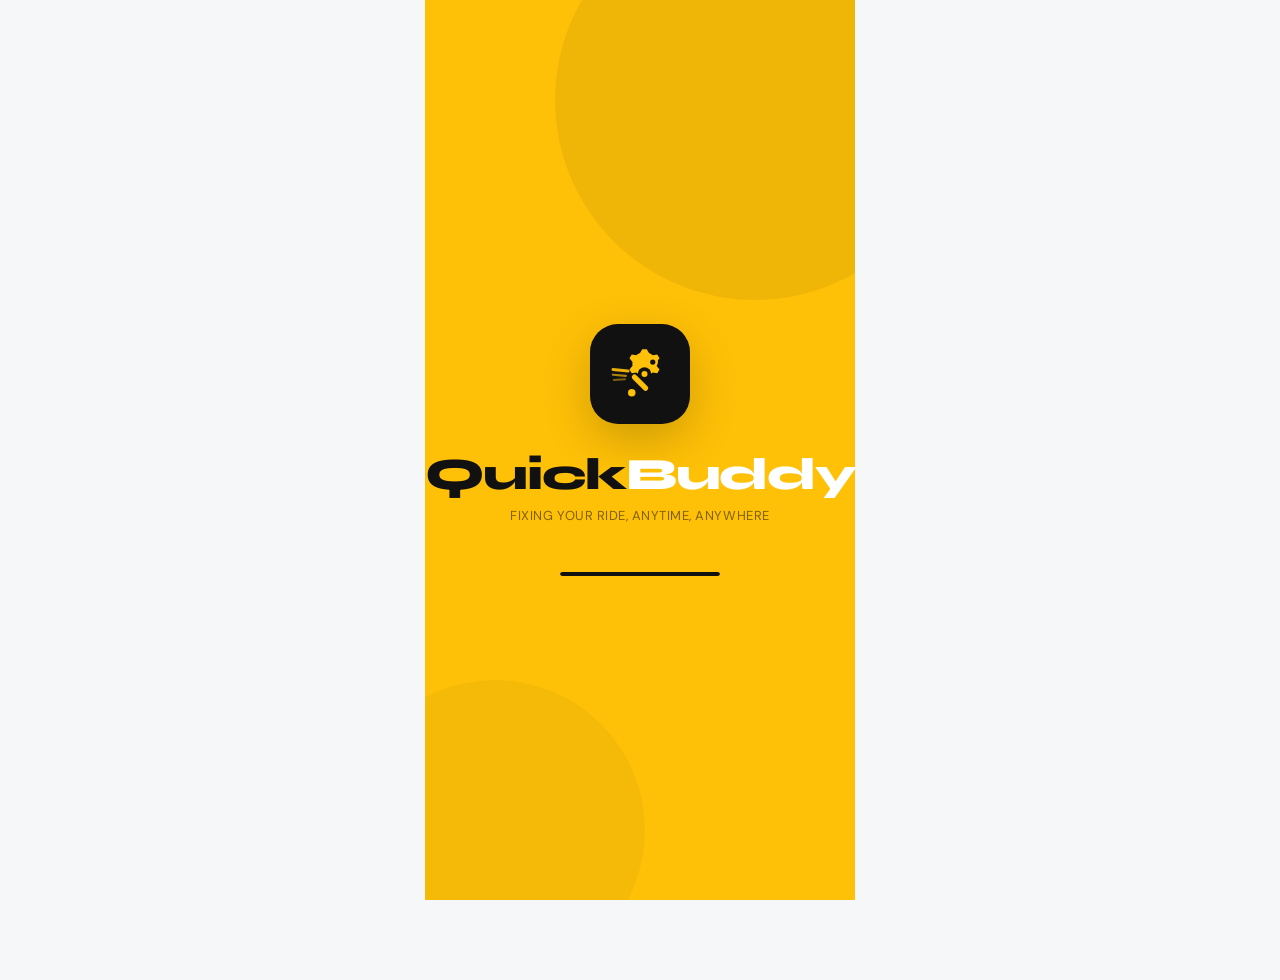
<file: index.html>
<!DOCTYPE html>
<html lang="en">
<head>
<meta charset="UTF-8"/>
<meta name="viewport" content="width=device-width,initial-scale=1.0"/>
<title>QuickBuddy — Fixing Your Ride, Anytime, Anywhere</title>
<link rel="icon" type="image/svg+xml" href="data:image/svg+xml,%3Csvg xmlns='http://www.w3.org/2000/svg' viewBox='0 0 64 64'%3E%3Crect width='64' height='64' rx='16' fill='%23FFC107'/%3E%3Cpath d='M40 10l-2.5-4h-5L30 10a14 14 0 0 0-4 2.5l-5-.8-2.5 4.3 3.2 4A14 14 0 0 0 21 24a14 14 0 0 0 .2 4l-3.2 4 2.5 4.3 5-.8A14 14 0 0 0 30 38l2.5 4h5L40 38a14 14 0 0 0 4-2.5l5 .8 2.5-4.3-3.2-4A14 14 0 0 0 48.5 24a14 14 0 0 0-.2-4l3.2-4-2.5-4.3-5 .8A14 14 0 0 0 40 10z' fill='%23111'/%3E%3Ccircle cx='37' cy='24' r='6' fill='%23FFC107'/%3E%3Cpath d='M8 22l14 1.5M8 26l11 1M8 30l9 0' stroke='%23111' stroke-width='2.5' stroke-linecap='round'/%3E%3Crect x='24' y='30' width='20' height='5' rx='2.5' transform='rotate(45 34 32.5)' fill='%23111'/%3E%3Ccircle cx='47' cy='42' r='3' fill='%23111'/%3E%3C/svg%3E"/>
<link rel="preconnect" href="https://fonts.googleapis.com"/>
<link href="https://fonts.googleapis.com/css2?family=Syne:wght@600;700;800&family=DM+Sans:wght@400;500;600&display=swap" rel="stylesheet"/>
<style>
/* ═══════════════════════════════════
   QUICKBUDDY — DESIGN SYSTEM
   Brand: Yellow #FFC107 + Black #111
═══════════════════════════════════ */
*,*::before,*::after{box-sizing:border-box;margin:0;padding:0}
:root{
  --y:#FFC107;--yd:#FFB300;--yl:#FFF8E1;
  --blk:#111111;--blk2:#1E1E1E;--blk3:#2C2C2C;
  --grn:#00C97B;--grn-l:#E6FBF2;
  --red:#FF4444;--red-l:#FFF0F0;
  --bg:#F6F7F9;--card:#FFFFFF;
  --mute:#888;--border:#EBEBEB;
  --r:14px;--r-lg:20px;--r-xl:28px;
}
html{font-size:16px}
body{font-family:'DM Sans',sans-serif;background:var(--bg);color:var(--blk);max-width:430px;margin:0 auto;min-height:100vh;overflow-x:hidden;padding-bottom:80px}
.screen{display:none}.screen.active{display:block;animation:fadeUp .3s ease}
@keyframes fadeUp{from{opacity:0;transform:translateY(10px)}to{opacity:1;transform:translateY(0)}}

/* ── LOGO SVG ── */
.logo-svg{display:block}

/* ══ SPLASH ══ */
.splash{min-height:100vh;background:var(--y);display:flex;flex-direction:column;align-items:center;justify-content:center;position:relative;overflow:hidden}
.splash::before{content:'';position:absolute;width:400px;height:400px;border-radius:50%;background:rgba(0,0,0,0.06);top:-100px;right:-100px}
.splash::after{content:'';position:absolute;width:300px;height:300px;border-radius:50%;background:rgba(0,0,0,0.04);bottom:-80px;left:-80px}
.splash-icon{width:100px;height:100px;background:var(--blk);border-radius:28px;display:flex;align-items:center;justify-content:center;margin-bottom:24px;box-shadow:0 16px 48px rgba(0,0,0,0.2);animation:pop .5s ease}
@keyframes pop{from{transform:scale(.7);opacity:0}to{transform:scale(1);opacity:1}}
.splash-icon svg{width:60px;height:60px}
.splash-name{font-family:'Syne',sans-serif;font-size:2.8rem;font-weight:800;color:var(--blk);letter-spacing:-0.03em;margin-bottom:6px}
.splash-name span{color:#fff}
.splash-tag{font-size:13px;color:rgba(0,0,0,0.5);letter-spacing:0.04em;text-transform:uppercase;margin-bottom:48px}
.splash-bar-wrap{width:160px;height:4px;background:rgba(0,0,0,0.12);border-radius:2px;overflow:hidden}
.splash-bar{height:100%;width:0;background:var(--blk);border-radius:2px;animation:load 2s ease forwards}
@keyframes load{0%{width:0}60%{width:70%}100%{width:100%}}

/* ══ AUTH ══ */
.auth-screen{min-height:100vh;background:var(--blk);display:flex;flex-direction:column}
.auth-top{background:var(--y);padding:3rem 1.5rem 3rem;position:relative;overflow:hidden}
.auth-top::after{content:'';position:absolute;width:250px;height:250px;border-radius:50%;background:rgba(0,0,0,0.08);top:-60px;right:-60px}
.auth-logo-row{display:flex;align-items:center;gap:14px;margin-bottom:20px}
.auth-logo-box{width:58px;height:58px;background:var(--blk);border-radius:16px;display:flex;align-items:center;justify-content:center;flex-shrink:0;box-shadow:0 8px 24px rgba(0,0,0,0.25)}
.auth-logo-box svg{width:36px;height:36px}
.auth-brand-big{font-family:'Syne',sans-serif;font-size:1.9rem;font-weight:800;color:var(--blk);letter-spacing:-0.02em;line-height:1}
.auth-brand-big span{color:#fff}
.auth-tagline-big{font-size:12px;color:rgba(0,0,0,0.5);margin-top:4px;letter-spacing:0.02em}
.trust-pills{display:flex;gap:7px;flex-wrap:wrap}
.tp{background:rgba(0,0,0,0.1);color:var(--blk);font-size:11px;font-weight:600;padding:5px 11px;border-radius:999px;font-family:'Syne',sans-serif}
.auth-bottom{background:var(--bg);border-radius:28px 28px 0 0;padding:2rem 1.5rem;flex:1;margin-top:-16px}
.auth-tab-row{display:grid;grid-template-columns:1fr 1fr;background:#E5E7EB;border-radius:12px;padding:3px;margin-bottom:1.75rem;gap:3px}
.atab{padding:10px;text-align:center;font-family:'Syne',sans-serif;font-weight:700;font-size:13px;color:var(--mute);cursor:pointer;border-radius:10px;border:none;background:transparent;transition:all .2s}
.atab.on{background:var(--card);color:var(--blk);box-shadow:0 2px 10px rgba(0,0,0,0.1)}
.fgrp{margin-bottom:14px}
.fgrp label{display:block;font-family:'Syne',sans-serif;font-size:10px;font-weight:700;color:var(--mute);letter-spacing:.08em;text-transform:uppercase;margin-bottom:6px}
.fgrp input{width:100%;padding:13px 14px;border-radius:var(--r);border:1.5px solid var(--border);background:var(--card);font-family:'DM Sans',sans-serif;font-size:14px;color:var(--blk);outline:none;transition:border-color .2s,box-shadow .2s}
.fgrp input:focus{border-color:var(--y);box-shadow:0 0 0 3px rgba(255,193,7,.18)}
.fgrp input::placeholder{color:#C5C5C5}
.frow2{display:grid;grid-template-columns:1fr 1fr;gap:10px}
.pass-wrap{position:relative}
.pass-wrap input{padding-right:44px}
.eye{position:absolute;right:14px;top:50%;transform:translateY(-50%);cursor:pointer;font-size:16px;line-height:1}
.btn-y{width:100%;padding:15px;background:var(--y);color:var(--blk);border:none;border-radius:var(--r);font-family:'Syne',sans-serif;font-weight:800;font-size:15px;cursor:pointer;letter-spacing:.01em;box-shadow:0 6px 20px rgba(255,193,7,.35);transition:transform .15s,opacity .15s}
.btn-y:active{transform:scale(.97)}
.btn-y:disabled{opacity:.4;cursor:not-allowed;box-shadow:none}
.btn-outline{width:100%;padding:13px;background:transparent;color:var(--blk);border:1.5px solid var(--border);border-radius:var(--r);font-family:'Syne',sans-serif;font-weight:700;font-size:14px;cursor:pointer;transition:border-color .2s}
.btn-outline:hover{border-color:var(--blk)}
.auth-or{display:flex;justify-content:space-between;align-items:center;margin-top:14px;font-size:13px;color:var(--mute)}
.alink{color:var(--blk);font-weight:600;cursor:pointer;font-family:'Syne',sans-serif}
.forgot{font-size:12px;color:var(--mute);text-align:right;margin-bottom:14px;cursor:pointer}

/* ══ APP TOPBAR ══ */
.topbar{background:var(--blk);padding:12px 16px;display:flex;align-items:center;justify-content:space-between;position:sticky;top:0;z-index:100;box-shadow:0 2px 20px rgba(0,0,0,.4)}
.tb-left{display:flex;align-items:center;gap:10px}
.tb-logo-box{width:36px;height:36px;background:var(--y);border-radius:10px;display:flex;align-items:center;justify-content:center;flex-shrink:0}
.tb-logo-box svg{width:22px;height:22px}
.tb-brand{font-family:'Syne',sans-serif;font-weight:800;font-size:18px;color:#fff;letter-spacing:-.02em;line-height:1}
.tb-brand span{color:var(--y)}
.tb-loc{font-size:10px;color:#666;margin-top:1px}
.tb-right{display:flex;align-items:center;gap:10px}
.notif-wrap{position:relative;cursor:pointer;font-size:20px;line-height:1}
.notif-red{position:absolute;top:-2px;right:-2px;width:8px;height:8px;background:var(--red);border-radius:50%;border:1.5px solid var(--blk)}
.user-chip{display:flex;align-items:center;gap:7px;background:#1E1E1E;border-radius:999px;padding:5px 12px 5px 5px;cursor:pointer;border:1px solid #333;transition:border-color .2s}
.user-chip:hover{border-color:var(--y)}
.u-av{width:26px;height:26px;border-radius:50%;background:var(--y);display:flex;align-items:center;justify-content:center;font-family:'Syne',sans-serif;font-size:11px;font-weight:800;color:var(--blk)}
.u-name{font-size:12px;color:#fff;font-family:'DM Sans',sans-serif}

/* ══ DROPDOWN ══ */
.drop-menu{position:absolute;right:16px;top:62px;background:var(--card);border-radius:var(--r);border:1.5px solid var(--border);box-shadow:0 12px 40px rgba(0,0,0,.15);z-index:200;min-width:190px;display:none;animation:fadeUp .2s ease;overflow:hidden}
.drop-menu.open{display:block}
.drop-head{background:var(--blk);padding:14px 16px;display:flex;align-items:center;gap:10px}
.dh-av{width:36px;height:36px;border-radius:50%;background:var(--y);display:flex;align-items:center;justify-content:center;font-family:'Syne',sans-serif;font-size:13px;font-weight:800;color:var(--blk);flex-shrink:0}
.dh-name{font-family:'Syne',sans-serif;font-size:13px;font-weight:700;color:#fff}
.dh-ph{font-size:11px;color:#888;margin-top:2px}
.di{padding:13px 16px;font-size:13px;font-weight:500;color:var(--blk);cursor:pointer;display:flex;align-items:center;gap:9px;border-bottom:1px solid var(--border);transition:background .15s}
.di:last-child{border-bottom:none}
.di:hover{background:var(--bg)}
.di.red{color:var(--red)}
.drop-sep{height:1px;background:var(--border)}

/* ══ PAGES ══ */
.page{display:none;animation:fadeUp .25s ease}
.page.active{display:block}
.page-hdr{display:flex;align-items:center;gap:10px;padding:14px 16px;background:var(--card);border-bottom:1px solid var(--border);position:sticky;top:62px;z-index:50}
.back-btn{width:36px;height:36px;border-radius:50%;background:var(--bg);border:none;font-size:16px;cursor:pointer;display:flex;align-items:center;justify-content:center;flex-shrink:0}
.ph-title{font-family:'Syne',sans-serif;font-size:16px;font-weight:800;color:var(--blk);flex:1}
.ph-badge{background:var(--y);color:var(--blk);font-size:11px;font-weight:700;padding:4px 10px;border-radius:999px;font-family:'Syne',sans-serif}

/* ══ HOME PAGE ══ */
.greet-bar{padding:14px 16px 0;display:flex;justify-content:space-between;align-items:flex-start}
.greet-hi{font-family:'Syne',sans-serif;font-size:20px;font-weight:800;color:var(--blk)}
.greet-sub{font-size:12px;color:var(--mute);margin-top:3px}
.greet-clock{font-family:'Syne',sans-serif;font-size:18px;font-weight:700;color:var(--blk);background:var(--y);padding:6px 12px;border-radius:10px}

/* SOS HERO */
.sos-hero{margin:16px;background:var(--blk);border-radius:var(--r-xl);padding:28px 20px;text-align:center;position:relative;overflow:hidden}
.sos-hero::before{content:'';position:absolute;width:200px;height:200px;border-radius:50%;background:rgba(255,193,7,.08);top:-60px;right:-40px}
.sos-hero::after{content:'';position:absolute;width:150px;height:150px;border-radius:50%;background:rgba(255,193,7,.05);bottom:-40px;left:-30px}
.sos-ring-1{width:160px;height:160px;border-radius:50%;border:2px solid rgba(255,193,7,.2);display:flex;align-items:center;justify-content:center;margin:0 auto 16px;position:relative}
.sos-ring-2{position:absolute;inset:12px;border-radius:50%;border:1px solid rgba(255,193,7,.12)}
.sos-big-btn{width:128px;height:128px;border-radius:50%;background:var(--y);border:none;cursor:pointer;display:flex;flex-direction:column;align-items:center;justify-content:center;gap:3px;box-shadow:0 12px 36px rgba(255,193,7,.45),0 2px 8px rgba(0,0,0,.2);transition:transform .15s;position:relative;z-index:1}
.sos-big-btn:active{transform:scale(.92)}
.sos-big-btn.pulse{animation:sos-pulse 2s ease infinite}
@keyframes sos-pulse{0%,100%{box-shadow:0 12px 36px rgba(255,193,7,.45),0 0 0 0 rgba(255,193,7,.4)}50%{box-shadow:0 12px 36px rgba(255,193,7,.45),0 0 0 20px rgba(255,193,7,0)}}
.sos-icon-txt{font-size:32px;line-height:1}
.sos-lbl{font-family:'Syne',sans-serif;font-size:16px;font-weight:800;color:var(--blk)}
.sos-sublbl{font-size:10px;color:rgba(0,0,0,.6)}
.sos-desc{font-family:'Syne',sans-serif;font-size:13px;font-weight:600;color:#ccc;margin-top:12px;position:relative;z-index:1}
.sos-hint-txt{font-size:11px;color:#666;margin-top:4px;position:relative;z-index:1}

/* SECTION */
.sec-head{display:flex;justify-content:space-between;align-items:center;padding:16px 16px 8px}
.sec-t{font-family:'Syne',sans-serif;font-size:15px;font-weight:800;color:var(--blk)}
.sec-lnk{font-size:12px;color:var(--y);font-weight:600;cursor:pointer;font-family:'Syne',sans-serif}

/* VEHICLE STRIP */
.v-strip{display:flex;gap:10px;padding:0 16px 4px;overflow-x:auto;scrollbar-width:none}
.v-strip::-webkit-scrollbar{display:none}
.vtile{flex-shrink:0;width:72px;background:var(--card);border:2px solid var(--border);border-radius:var(--r);padding:10px 6px;text-align:center;cursor:pointer;transition:all .2s}
.vtile:hover,.vtile.sel-v{border-color:var(--y);background:var(--yl)}
.vtile.sel-v .vt-img{filter:none}
.vt-img{font-size:26px;margin-bottom:4px}
.vt-name{font-family:'Syne',sans-serif;font-size:10px;font-weight:700;color:var(--blk)}

/* SERVICES GRID */
.svc-grid{display:grid;grid-template-columns:repeat(4,1fr);gap:10px;padding:0 16px}
.svc-card{background:var(--card);border:1.5px solid var(--border);border-radius:var(--r);padding:12px 8px;text-align:center;cursor:pointer;transition:all .2s}
.svc-card:hover,.svc-card.sel-svc{border-color:var(--y);background:var(--yl);transform:translateY(-2px);box-shadow:0 4px 16px rgba(255,193,7,.2)}
.svc-emoji{font-size:26px;margin-bottom:5px}
.svc-name{font-family:'Syne',sans-serif;font-size:10px;font-weight:700;color:var(--blk);line-height:1.3}
.svc-price{font-size:10px;color:var(--grn);font-weight:600;margin-top:3px}

/* HOW IT WORKS */
.how-wrap{display:flex;align-items:center;padding:0 16px;gap:0;overflow:hidden}
.how-step{flex:1;text-align:center;padding:12px 4px}
.how-num{width:26px;height:26px;border-radius:50%;background:var(--y);color:var(--blk);font-family:'Syne',sans-serif;font-size:12px;font-weight:800;display:flex;align-items:center;justify-content:center;margin:0 auto 6px}
.how-emoji{font-size:20px;margin-bottom:4px}
.how-txt{font-size:10px;font-weight:600;color:var(--blk);font-family:'Syne',sans-serif}
.how-line{width:24px;height:2px;background:var(--border);flex-shrink:0;margin-top:-16px}

/* STATS */
.stats-bar{margin:16px;background:var(--blk);border-radius:var(--r-lg);padding:18px;display:flex;justify-content:space-around;align-items:center}
.st-item{text-align:center}
.st-val{font-family:'Syne',sans-serif;font-size:18px;font-weight:800;color:var(--y)}
.st-lbl{font-size:10px;color:#888;margin-top:3px}
.st-div{width:1px;height:32px;background:#333}

/* ══ SEARCH PAGE ══ */
.search-map{height:160px;background:#1a2035;position:relative;overflow:hidden}
.map-dark-bg{position:absolute;inset:0;background-image:repeating-linear-gradient(0deg,rgba(255,255,255,.03) 0 1px,transparent 1px 28px),repeating-linear-gradient(90deg,rgba(255,255,255,.03) 0 1px,transparent 1px 28px)}
.map-rd{position:absolute;background:rgba(255,255,255,.07);border-radius:2px}
.map-you{position:absolute;top:50%;left:50%;transform:translate(-50%,-50%);background:var(--y);color:var(--blk);font-family:'Syne',sans-serif;font-size:9px;font-weight:800;padding:4px 7px;border-radius:6px;border:2px solid #fff;box-shadow:0 2px 10px rgba(255,193,7,.5);z-index:2}
.map-mp{position:absolute;background:var(--grn);color:#fff;font-family:'Syne',sans-serif;font-size:8px;font-weight:800;padding:3px 6px;border-radius:5px;border:2px solid #fff;box-shadow:0 2px 8px rgba(0,201,123,.5);z-index:2}
.map-pulse-ring{position:absolute;top:50%;left:50%;transform:translate(-50%,-50%);width:40px;height:40px;border-radius:50%;border:2px solid var(--y);opacity:.5;animation:ring 2s ease-out infinite;z-index:1}
@keyframes ring{0%{transform:translate(-50%,-50%) scale(1);opacity:.6}100%{transform:translate(-50%,-50%) scale(3.5);opacity:0}}
.map-lbl-txt{position:absolute;bottom:8px;left:10px;font-size:10px;color:rgba(255,255,255,.6);background:rgba(0,0,0,.4);padding:3px 8px;border-radius:6px}
.s-body{padding:12px 16px}
.prob-bar{background:var(--card);border-radius:var(--r);padding:10px 14px;display:flex;align-items:center;gap:8px;margin-bottom:14px;border:1.5px solid var(--border)}
.pb-label{font-size:11px;color:var(--mute);font-family:'Syne',sans-serif;font-weight:600}
.pb-val{flex:1;font-size:13px;font-weight:600;color:var(--blk)}
.pb-change{font-size:11px;color:var(--y);font-weight:700;cursor:pointer;font-family:'Syne',sans-serif}
.mlist-label{font-family:'Syne',sans-serif;font-size:11px;font-weight:700;color:var(--mute);letter-spacing:.08em;text-transform:uppercase;margin-bottom:10px}

/* MECHANIC CARD */
.mc{background:var(--card);border:1.5px solid var(--border);border-radius:var(--r-lg);padding:14px;display:flex;align-items:flex-start;gap:12px;margin-bottom:10px;cursor:pointer;transition:all .2s}
.mc:hover{border-color:var(--y);box-shadow:0 4px 20px rgba(255,193,7,.15);transform:translateY(-1px)}
.mc-av{width:48px;height:48px;border-radius:14px;display:flex;align-items:center;justify-content:center;font-family:'Syne',sans-serif;font-size:16px;font-weight:800;flex-shrink:0}
.av-1{background:#EEF2FF;color:#3730A3}
.av-2{background:#F0FDF4;color:#15803D}
.av-3{background:#FFF7ED;color:#C2410C}
.av-y{background:var(--yl);color:#7A5300}
.mc-info{flex:1;min-width:0}
.mc-name{font-family:'Syne',sans-serif;font-size:14px;font-weight:800;color:var(--blk);margin-bottom:3px}
.mc-spec{font-size:12px;color:var(--mute);margin-bottom:5px}
.mc-tags{display:flex;gap:5px;flex-wrap:wrap}
.mc-tag{font-size:10px;font-weight:600;padding:3px 8px;border-radius:6px;font-family:'Syne',sans-serif}
.tag-rat{background:var(--yl);color:#7A5300}
.tag-ver{background:var(--grn-l);color:#00875A}
.tag-job{background:#F3F4F6;color:var(--mute)}
.mc-right{text-align:right;flex-shrink:0}
.mc-dist{font-family:'Syne',sans-serif;font-size:14px;font-weight:800;color:var(--blk)}
.mc-eta{font-size:11px;color:var(--mute);margin-top:2px}
.mc-price{font-size:11px;font-weight:600;color:var(--grn);margin-top:4px}
.only-note{font-size:11px;color:var(--mute);text-align:center;padding:10px 0;display:flex;align-items:center;justify-content:center;gap:5px}

/* ══ TRACKING PAGE ══ */
.track-top{background:var(--blk);padding:16px}
.tr-status-row{display:flex;align-items:center;gap:8px;margin-bottom:12px}
.tr-pulse{width:10px;height:10px;border-radius:50%;background:var(--y);animation:blink 1s ease infinite}
@keyframes blink{0%,100%{opacity:1}50%{opacity:.3}}
.tr-status-txt{font-family:'Syne',sans-serif;font-size:14px;font-weight:700;color:#fff}
.tr-map{height:140px;background:#1a2035;border-radius:var(--r-lg);position:relative;overflow:hidden;margin-bottom:0}
.tr-you{position:absolute;top:50%;left:50%;transform:translate(-50%,-50%);background:var(--y);color:var(--blk);font-family:'Syne',sans-serif;font-size:9px;font-weight:800;padding:4px 7px;border-radius:6px;border:2px solid #fff;box-shadow:0 2px 10px rgba(255,193,7,.5)}
.tr-mpin{position:absolute;background:var(--grn);color:#fff;font-family:'Syne',sans-serif;font-size:8px;font-weight:800;padding:3px 6px;border-radius:5px;border:2px solid #fff;transition:left .5s,top .5s}
.tr-body{padding:16px}
.tr-mech-row{background:var(--card);border-radius:var(--r-lg);padding:14px;display:flex;align-items:center;gap:12px;margin-bottom:14px;border:1.5px solid var(--border)}
.tr-info{flex:1}
.tr-mname{font-family:'Syne',sans-serif;font-size:15px;font-weight:800;color:var(--blk)}
.tr-mspec{font-size:12px;color:var(--mute);margin-top:2px}
.tr-eta-row{display:flex;align-items:center;gap:6px;margin-top:6px}
.tr-eta-lbl{font-size:10px;font-weight:600;color:var(--mute);font-family:'Syne',sans-serif}
.tr-eta-val{font-family:'Syne',sans-serif;font-size:13px;font-weight:800;color:var(--y);background:var(--yl);padding:3px 10px;border-radius:6px}
.tr-call{width:42px;height:42px;background:var(--grn-l);border-radius:50%;display:flex;align-items:center;justify-content:center;font-size:18px;cursor:pointer;flex-shrink:0;border:1.5px solid var(--grn)}
.pbar-outer{background:var(--card);border-radius:var(--r-lg);padding:14px;margin-bottom:12px;border:1.5px solid var(--border)}
.pbar-top-row{display:flex;justify-content:space-between;margin-bottom:10px}
.pbar-lbl{font-family:'Syne',sans-serif;font-size:12px;font-weight:700;color:var(--blk)}
.pbar-pct{font-family:'Syne',sans-serif;font-size:13px;font-weight:800;color:var(--y)}
.pbar{height:8px;background:var(--border);border-radius:999px;overflow:hidden}
.pbar-fill{height:100%;background:linear-gradient(90deg,var(--y),#FFD54F);border-radius:999px;transition:width .4s ease;width:0}
.pbar-msg{font-size:12px;color:var(--mute);margin-top:8px;text-align:center}
.arrived-card{background:var(--blk);border-radius:var(--r-lg);padding:20px;text-align:center;margin-bottom:12px}
.arr-top{display:flex;align-items:center;gap:12px;margin-bottom:14px}
.arr-emoji{font-size:40px}
.arr-title{font-family:'Syne',sans-serif;font-size:18px;font-weight:800;color:#fff}
.arr-sub{font-size:13px;color:#888;margin-top:3px}
.btn-row2{display:flex;gap:10px}
.btn-row2>*{flex:1}

/* ══ DONE PAGE ══ */
.done-wrap{padding:24px 16px}
.done-top{text-align:center;padding:20px 0}
.done-anim{font-size:64px;margin-bottom:12px}
.done-title{font-family:'Syne',sans-serif;font-size:24px;font-weight:800;color:var(--blk)}
.done-sub{font-size:14px;color:var(--mute);margin-top:5px}
.rating-card{background:var(--card);border-radius:var(--r-lg);padding:20px;margin:16px 0;border:1.5px solid var(--border)}
.rat-lbl{font-family:'Syne',sans-serif;font-size:14px;font-weight:700;color:var(--blk);margin-bottom:12px;text-align:center}
.stars{display:flex;justify-content:center;gap:8px;margin-bottom:14px}
.star{font-size:36px;color:#DDD;cursor:pointer;transition:color .15s}
.star.on{color:var(--y)}
.review-inp{width:100%;padding:12px;border-radius:var(--r);border:1.5px solid var(--border);font-family:'DM Sans',sans-serif;font-size:13px;resize:none;height:80px;outline:none}
.review-inp:focus{border-color:var(--y)}
.done-stats-row{display:flex;gap:0;background:var(--card);border-radius:var(--r-lg);border:1.5px solid var(--border);overflow:hidden;margin-bottom:14px}
.ds-item{flex:1;padding:14px;text-align:center}
.ds-val{font-family:'Syne',sans-serif;font-size:16px;font-weight:800;color:var(--blk)}
.ds-lbl{font-size:10px;color:var(--mute);margin-top:3px}
.ds-div{width:1px;background:var(--border)}

/* ══ BOTTOM NAV ══ */
.bnav{position:fixed;bottom:0;left:50%;transform:translateX(-50%);width:100%;max-width:430px;background:var(--card);border-top:1px solid var(--border);display:flex;align-items:center;padding:8px 0;z-index:100;box-shadow:0 -4px 20px rgba(0,0,0,.08)}
.bn-item{flex:1;display:flex;flex-direction:column;align-items:center;gap:3px;cursor:pointer;padding:4px 0;transition:opacity .2s}
.bn-icon{font-size:20px;line-height:1}
.bn-lbl{font-family:'Syne',sans-serif;font-size:9px;font-weight:700;color:var(--mute);letter-spacing:.03em}
.bn-item.active .bn-lbl{color:var(--blk)}
.bnav-sos{flex:1;display:flex;justify-content:center;align-items:center;margin-top:-24px}
.bnav-sos-btn{width:56px;height:56px;background:var(--y);border-radius:50%;display:flex;flex-direction:column;align-items:center;justify-content:center;box-shadow:0 4px 20px rgba(255,193,7,.5);cursor:pointer;border:3px solid var(--card)}
.bnav-sos-txt{font-family:'Syne',sans-serif;font-size:11px;font-weight:800;color:var(--blk);letter-spacing:.05em}
</style>
</head>
<body>

<!-- ╔═══════════════════╗
     ║  SPLASH           ║
     ╚═══════════════════╝ -->
<div id="s-splash" class="screen active">
<div class="splash">
  <div class="splash-icon">
    <svg viewBox="0 0 80 80" xmlns="http://www.w3.org/2000/svg">
      <line x1="4" y1="34" x2="24" y2="36" stroke="#FFC107" stroke-width="4" stroke-linecap="round" opacity=".9"/>
      <line x1="4" y1="41" x2="21" y2="42.5" stroke="#FFC107" stroke-width="3" stroke-linecap="round" opacity=".65"/>
      <line x1="5" y1="48" x2="20" y2="47" stroke="#FFC107" stroke-width="2.5" stroke-linecap="round" opacity=".45"/>
      <path d="M52 12l-3-5h-6l-3 5a17 17 0 0 0-5 3l-6-1-3 5 4 5a17 17 0 0 0 0 5l-4 5 3 5 6-1a17 17 0 0 0 5 3l3 5h6l3-5a17 17 0 0 0 5-3l6 1 3-5-4-5a17 17 0 0 0 0-5l4-5-3-5-6 1a17 17 0 0 0-5-3z" fill="#FFC107"/>
      <circle cx="46" cy="40" r="9" fill="#111"/>
      <circle cx="46" cy="40" r="4" fill="#FFC107"/>
      <rect x="26" y="48" width="28" height="7" rx="3.5" transform="rotate(45 40 51.5)" fill="#FFC107"/>
      <circle cx="57" cy="24" r="7" fill="#FFC107"/>
      <circle cx="57" cy="24" r="3.5" fill="#111"/>
      <circle cx="29" cy="65" r="5" fill="#FFC107"/>
    </svg>
  </div>
  <div class="splash-name">Quick<span>Buddy</span></div>
  <div class="splash-tag">Fixing Your Ride, Anytime, Anywhere</div>
  <div class="splash-bar-wrap"><div class="splash-bar"></div></div>
</div>
</div>

<!-- ╔═══════════════════╗
     ║  AUTH             ║
     ╚═══════════════════╝ -->
<div id="s-auth" class="screen">
<div class="auth-screen">
  <div class="auth-top">
    <div class="auth-logo-row">
      <div class="auth-logo-box">
        <svg viewBox="0 0 80 80" xmlns="http://www.w3.org/2000/svg">
          <line x1="4" y1="34" x2="24" y2="36" stroke="#FFC107" stroke-width="4" stroke-linecap="round" opacity=".9"/>
          <line x1="4" y1="41" x2="21" y2="42.5" stroke="#FFC107" stroke-width="3" stroke-linecap="round" opacity=".65"/>
          <line x1="5" y1="48" x2="20" y2="47" stroke="#FFC107" stroke-width="2.5" stroke-linecap="round" opacity=".45"/>
          <path d="M52 12l-3-5h-6l-3 5a17 17 0 0 0-5 3l-6-1-3 5 4 5a17 17 0 0 0 0 5l-4 5 3 5 6-1a17 17 0 0 0 5 3l3 5h6l3-5a17 17 0 0 0 5-3l6 1 3-5-4-5a17 17 0 0 0 0-5l4-5-3-5-6 1a17 17 0 0 0-5-3z" fill="#FFC107"/>
          <circle cx="46" cy="40" r="9" fill="#111"/>
          <circle cx="46" cy="40" r="4" fill="#FFC107"/>
          <rect x="26" y="48" width="28" height="7" rx="3.5" transform="rotate(45 40 51.5)" fill="#FFC107"/>
          <circle cx="57" cy="24" r="7" fill="#FFC107"/>
          <circle cx="57" cy="24" r="3.5" fill="#111"/>
          <circle cx="29" cy="65" r="5" fill="#FFC107"/>
        </svg>
      </div>
      <div>
        <div class="auth-brand-big">Quick<span>Buddy</span></div>
        <div class="auth-tagline-big">Fixing Your Ride, Anytime, Anywhere.</div>
      </div>
    </div>
    <div class="trust-pills">
      <div class="tp">⚡ Instant Help</div>
      <div class="tp">📍 GPS Match</div>
      <div class="tp">✅ Verified Mechanics</div>
      <div class="tp">🔒 Safe & Secure</div>
    </div>
  </div>
  <div class="auth-bottom">
    <div class="auth-tab-row">
      <button class="atab on" id="tab-l" onclick="switchTab('l')">Login</button>
      <button class="atab" id="tab-r" onclick="switchTab('r')">Register</button>
    </div>
    <!-- LOGIN -->
    <div id="f-l">
      <div class="fgrp"><label>Phone or Email</label><input type="text" id="l-id" placeholder="Enter phone or email" oninput="chkL()"/></div>
      <div class="fgrp"><label>Password</label><div class="pass-wrap"><input type="password" id="l-pw" placeholder="Enter password" oninput="chkL()"/><span class="eye" onclick="togPw('l-pw',this)">👁</span></div></div>
      <div class="forgot">Forgot password?</div>
      <button class="btn-y" id="btn-l" onclick="doLogin()" disabled>Login to QuickBuddy</button>
      <div class="auth-or"><span>New here?</span><span class="alink" onclick="switchTab('r')">Create free account →</span></div>
    </div>
    <!-- REGISTER -->
    <div id="f-r" style="display:none">
      <div class="frow2">
        <div class="fgrp"><label>First Name</label><input type="text" id="r-fn" placeholder="First" oninput="chkR()"/></div>
        <div class="fgrp"><label>Last Name</label><input type="text" id="r-ln" placeholder="Last" oninput="chkR()"/></div>
      </div>
      <div class="fgrp"><label>Phone Number</label><input type="tel" id="r-ph" placeholder="10-digit mobile" maxlength="10" oninput="chkR()"/></div>
      <div class="fgrp"><label>Email Address</label><input type="email" id="r-em" placeholder="you@email.com" oninput="chkR()"/></div>
      <div class="fgrp"><label>Password</label><div class="pass-wrap"><input type="password" id="r-pw" placeholder="Min 6 characters" oninput="chkR()"/><span class="eye" onclick="togPw('r-pw',this)">👁</span></div></div>
      <button class="btn-y" id="btn-r" onclick="doReg()" disabled>Create Account — Free</button>
      <div class="auth-or"><span>Already registered?</span><span class="alink" onclick="switchTab('l')">Login →</span></div>
    </div>
  </div>
</div>
</div>

<!-- ╔═══════════════════╗
     ║  MAIN APP         ║
     ╚═══════════════════╝ -->
<div id="s-app" class="screen">

  <!-- TOPBAR -->
  <div class="topbar">
    <div class="tb-left">
      <div class="tb-logo-box">
        <svg viewBox="0 0 80 80" xmlns="http://www.w3.org/2000/svg">
          <line x1="4" y1="34" x2="24" y2="36" stroke="#111" stroke-width="4" stroke-linecap="round" opacity=".9"/>
          <line x1="4" y1="41" x2="21" y2="42.5" stroke="#111" stroke-width="3" stroke-linecap="round" opacity=".65"/>
          <line x1="5" y1="48" x2="20" y2="47" stroke="#111" stroke-width="2.5" stroke-linecap="round" opacity=".45"/>
          <path d="M52 12l-3-5h-6l-3 5a17 17 0 0 0-5 3l-6-1-3 5 4 5a17 17 0 0 0 0 5l-4 5 3 5 6-1a17 17 0 0 0 5 3l3 5h6l3-5a17 17 0 0 0 5-3l6 1 3-5-4-5a17 17 0 0 0 0-5l4-5-3-5-6 1a17 17 0 0 0-5-3z" fill="#111"/>
          <circle cx="46" cy="40" r="9" fill="#FFC107"/>
          <circle cx="46" cy="40" r="4" fill="#111"/>
          <rect x="26" y="48" width="28" height="7" rx="3.5" transform="rotate(45 40 51.5)" fill="#111"/>
          <circle cx="57" cy="24" r="7" fill="#111"/>
          <circle cx="57" cy="24" r="3.5" fill="#FFC107"/>
          <circle cx="29" cy="65" r="5" fill="#111"/>
        </svg>
      </div>
      <div>
        <div class="tb-brand">Quick<span>Buddy</span></div>
        <div class="tb-loc">📍 Ludhiana, Punjab</div>
      </div>
    </div>
    <div class="tb-right">
      <div class="notif-wrap" onclick="alert('No new notifications')">🔔<div class="notif-red"></div></div>
      <div class="user-chip" onclick="togMenu()">
        <div class="u-av" id="hdr-av">U</div>
        <span class="u-name" id="hdr-nm">User</span>
      </div>
    </div>
  </div>

  <!-- DROPDOWN -->
  <div class="drop-menu" id="dmenu">
    <div class="drop-head">
      <div class="dh-av" id="dm-av">U</div>
      <div><div class="dh-name" id="dm-nm">User</div><div class="dh-ph" id="dm-ph">+91 XXXXXXXXXX</div></div>
    </div>
    <div class="di" onclick="closeMnu()">👤 My Profile</div>
    <div class="di" onclick="closeMnu()">📋 Booking History</div>
    <div class="di" onclick="closeMnu()">💬 Support</div>
    <div class="di" onclick="closeMnu()">⭐ Rate App</div>
    <div class="di" onclick="closeMnu()">⚙️ Settings</div>
    <div class="drop-sep"></div>
    <div class="di red" onclick="doLogout()">🚪 Logout</div>
  </div>

  <!-- ── HOME PAGE ── -->
  <div id="p-home" class="page active">
    <div class="greet-bar">
      <div><div class="greet-hi">Hey <span id="g-name">User</span> 👋</div><div class="greet-sub">Need roadside help? We're here 24/7</div></div>
      <div class="greet-clock" id="g-clk">--:--</div>
    </div>

    <!-- SOS -->
    <div class="sos-hero">
      <div class="sos-ring-1">
        <div class="sos-ring-2"></div>
        <button class="sos-big-btn" id="sos-btn" onclick="goFind()">
          <div class="sos-icon-txt">🆘</div>
          <div class="sos-lbl">SOS</div>
          <div class="sos-sublbl">Find mechanics</div>
        </button>
      </div>
      <div class="sos-desc">Emergency roadside assistance</div>
      <div class="sos-hint-txt">Tap SOS — mechanic reaches you in ~15 min</div>
    </div>

    <!-- VEHICLE TYPE -->
    <div class="sec-head"><div class="sec-t">Your Vehicle</div><span class="sec-lnk">Edit</span></div>
    <div class="v-strip">
      <div class="vtile sel-v" onclick="pickV(this,'Bike')"><div class="vt-img">🏍️</div><div class="vt-name">Bike</div></div>
      <div class="vtile" onclick="pickV(this,'Car')"><div class="vt-img">🚗</div><div class="vt-name">Car</div></div>
      <div class="vtile" onclick="pickV(this,'EV Scooter')"><div class="vt-img">⚡</div><div class="vt-name">EV</div></div>
      <div class="vtile" onclick="pickV(this,'Scooter')"><div class="vt-img">🛵</div><div class="vt-name">Scooter</div></div>
      <div class="vtile" onclick="pickV(this,'Truck')"><div class="vt-img">🚛</div><div class="vt-name">Truck</div></div>
      <div class="vtile" onclick="pickV(this,'Auto')"><div class="vt-img">🛺</div><div class="vt-name">Auto</div></div>
    </div>

    <!-- SERVICES -->
    <div class="sec-head"><div class="sec-t">Our Services</div><span class="sec-lnk">See all</span></div>
    <div class="svc-grid">
      <div class="svc-card" onclick="pickSvc('Puncture / Tyre',this)"><div class="svc-emoji">🔧</div><div class="svc-name">Puncture / Tyre</div><div class="svc-price">₹150+</div></div>
      <div class="svc-card" onclick="pickSvc('Battery Issue',this)"><div class="svc-emoji">🔋</div><div class="svc-name">Battery Issue</div><div class="svc-price">₹200+</div></div>
      <div class="svc-card" onclick="pickSvc('Engine Repair',this)"><div class="svc-emoji">⚙️</div><div class="svc-name">Engine Repair</div><div class="svc-price">₹300+</div></div>
      <div class="svc-card" onclick="pickSvc('Fuel Delivery',this)"><div class="svc-emoji">⛽</div><div class="svc-name">Fuel Delivery</div><div class="svc-price">₹100+</div></div>
      <div class="svc-card" onclick="pickSvc('Towing',this)"><div class="svc-emoji">🚜</div><div class="svc-name">Towing</div><div class="svc-price">₹500+</div></div>
      <div class="svc-card" onclick="pickSvc('Chain / Belt',this)"><div class="svc-emoji">🔗</div><div class="svc-name">Chain / Belt</div><div class="svc-price">₹100+</div></div>
      <div class="svc-card" onclick="pickSvc('Electrical',this)"><div class="svc-emoji">💡</div><div class="svc-name">Electrical</div><div class="svc-price">₹200+</div></div>
      <div class="svc-card" onclick="pickSvc('Checkup',this)"><div class="svc-emoji">🩺</div><div class="svc-name">Checkup</div><div class="svc-price">₹99+</div></div>
    </div>

    <!-- HOW IT WORKS -->
    <div class="sec-head"><div class="sec-t">How It Works</div></div>
    <div class="how-wrap">
      <div class="how-step"><div class="how-num">1</div><div class="how-emoji">📍</div><div class="how-txt">Share Location</div></div>
      <div class="how-line"></div>
      <div class="how-step"><div class="how-num">2</div><div class="how-emoji">🔍</div><div class="how-txt">Find Mechanic</div></div>
      <div class="how-line"></div>
      <div class="how-step"><div class="how-num">3</div><div class="how-emoji">🔧</div><div class="how-txt">Get Fixed</div></div>
      <div class="how-line"></div>
      <div class="how-step"><div class="how-num">4</div><div class="how-emoji">💳</div><div class="how-txt">Pay & Rate</div></div>
    </div>

    <!-- STATS -->
    <div class="stats-bar">
      <div class="st-item"><div class="st-val">2,400+</div><div class="st-lbl">Mechanics</div></div>
      <div class="st-div"></div>
      <div class="st-item"><div class="st-val">~15 min</div><div class="st-lbl">Avg Response</div></div>
      <div class="st-div"></div>
      <div class="st-item"><div class="st-val">4.8 ⭐</div><div class="st-lbl">Avg Rating</div></div>
    </div>
    <div style="height:20px"></div>
  </div>

  <!-- ── SEARCH PAGE ── -->
  <div id="p-search" class="page" style="display:none">
    <div class="page-hdr">
      <button class="back-btn" onclick="goPage('p-home')">←</button>
      <div class="ph-title">Nearby Mechanics</div>
      <div class="ph-badge">3 found</div>
    </div>
    <div class="search-map">
      <div class="map-dark-bg"></div>
      <div class="map-rd" style="top:55%;width:100%;height:3px"></div>
      <div class="map-rd" style="left:42%;height:100%;width:3px"></div>
      <div class="map-pulse-ring"></div>
      <div class="map-you">YOU</div>
      <div class="map-mp" style="top:22%;left:18%">M1</div>
      <div class="map-mp" style="bottom:26%;right:16%">M2</div>
      <div class="map-mp" style="top:28%;right:22%">M3</div>
      <div class="map-lbl-txt">📍 GT Road, Ludhiana</div>
    </div>
    <div class="s-body">
      <div class="prob-bar">
        <span class="pb-label">Problem:</span>
        <span class="pb-val" id="pb-v">Not selected</span>
        <span class="pb-change" onclick="goPage('p-home')">Change</span>
      </div>
      <div class="mlist-label">Verified mechanics near you</div>
      <div class="mc" onclick="pickMech('Ramesh Singh','RS','av-1','EV & Scooter Specialist','4.8','142','1.2 km','~6 min','₹300')">
        <div class="mc-av av-1">RS</div>
        <div class="mc-info">
          <div class="mc-name">Ramesh Singh</div>
          <div class="mc-spec">⚡ EV & Scooter Specialist</div>
          <div class="mc-tags">
            <span class="mc-tag tag-rat">⭐ 4.8</span>
            <span class="mc-tag tag-ver">✅ Verified</span>
            <span class="mc-tag tag-job">142 jobs</span>
          </div>
        </div>
        <div class="mc-right"><div class="mc-dist">1.2 km</div><div class="mc-eta">~6 min</div><div class="mc-price">From ₹300</div></div>
      </div>
      <div class="mc" onclick="pickMech('Arjun Kumar','AK','av-2','General Mechanic','4.5','89','2.4 km','~11 min','₹200')">
        <div class="mc-av av-2">AK</div>
        <div class="mc-info">
          <div class="mc-name">Arjun Kumar</div>
          <div class="mc-spec">🔧 General Mechanic</div>
          <div class="mc-tags">
            <span class="mc-tag tag-rat">⭐ 4.5</span>
            <span class="mc-tag tag-ver">✅ Verified</span>
            <span class="mc-tag tag-job">89 jobs</span>
          </div>
        </div>
        <div class="mc-right"><div class="mc-dist">2.4 km</div><div class="mc-eta">~11 min</div><div class="mc-price">From ₹200</div></div>
      </div>
      <div class="mc" onclick="pickMech('Pawan Verma','PV','av-3','Bike Expert','4.6','203','3.0 km','~14 min','₹150')">
        <div class="mc-av av-3">PV</div>
        <div class="mc-info">
          <div class="mc-name">Pawan Verma</div>
          <div class="mc-spec">🏍️ Bike & Puncture Expert</div>
          <div class="mc-tags">
            <span class="mc-tag tag-rat">⭐ 4.6</span>
            <span class="mc-tag tag-ver">✅ Verified</span>
            <span class="mc-tag tag-job">203 jobs</span>
          </div>
        </div>
        <div class="mc-right"><div class="mc-dist">3.0 km</div><div class="mc-eta">~14 min</div><div class="mc-price">From ₹150</div></div>
      </div>
      <div class="only-note">🔒 Only QuickBuddy Partner-registered mechanics shown</div>
    </div>
  </div>

  <!-- ── TRACKING PAGE ── -->
  <div id="p-track" class="page" style="display:none">
    <div class="track-top">
      <div class="tr-status-row">
        <div class="tr-pulse"></div>
        <span class="tr-status-txt" id="tr-stxt">Mechanic On The Way</span>
      </div>
      <div class="tr-map">
        <div class="map-dark-bg"></div>
        <div class="map-rd" style="top:55%;width:100%;height:2px"></div>
        <div class="map-rd" style="left:55%;height:100%;width:2px"></div>
        <div class="tr-you">YOU</div>
        <div class="tr-mpin" id="mpin" style="left:15%;top:20%">M</div>
      </div>
    </div>
    <div class="tr-body">
      <div class="tr-mech-row">
        <div class="mc-av av-1" id="tr-av">RS</div>
        <div class="tr-info">
          <div class="tr-mname" id="tr-nm">Ramesh Singh</div>
          <div class="tr-mspec" id="tr-sp">EV Specialist · ✅ Verified</div>
          <div class="tr-eta-row">
            <span class="tr-eta-lbl">ETA</span>
            <span class="tr-eta-val" id="tr-eta">~6 min</span>
          </div>
        </div>
        <div class="tr-call" onclick="alert('Calling mechanic...')">📞</div>
      </div>
      <div class="pbar-outer">
        <div class="pbar-top-row">
          <span class="pbar-lbl">Mechanic progress</span>
          <span class="pbar-pct" id="tr-pct">0%</span>
        </div>
        <div class="pbar"><div class="pbar-fill" id="tr-fill"></div></div>
        <div class="pbar-msg" id="tr-msg">Request accepted. Mechanic heading your way...</div>
      </div>
      <div id="tr-arr" style="display:none">
        <div class="arrived-card">
          <div class="arr-top">
            <div class="arr-emoji">🛠️</div>
            <div><div class="arr-title">Mechanic Arrived!</div><div class="arr-sub">Your problem is being fixed</div></div>
          </div>
          <div class="btn-row2">
            <button class="btn-y" onclick="jobDone()">Pay & Rate ⭐</button>
            <button class="btn-outline" onclick="goPage('p-home')">Cancel</button>
          </div>
        </div>
      </div>
    </div>
  </div>

  <!-- ── DONE PAGE ── -->
  <div id="p-done" class="page" style="display:none">
    <div class="done-wrap">
      <div class="done-top">
        <div class="done-anim">✅</div>
        <div class="done-title">Job Complete!</div>
        <div class="done-sub">Your vehicle is back on the road 🚀</div>
      </div>
      <div class="rating-card">
        <div class="rat-lbl">Rate <span id="r-nm">Ramesh Singh</span></div>
        <div class="stars" id="stars-row">
          <span class="star" onclick="rateStar(1)">★</span>
          <span class="star" onclick="rateStar(2)">★</span>
          <span class="star" onclick="rateStar(3)">★</span>
          <span class="star" onclick="rateStar(4)">★</span>
          <span class="star" onclick="rateStar(5)">★</span>
        </div>
        <textarea class="review-inp" placeholder="Leave a comment (optional)..."></textarea>
        <button class="btn-y" onclick="submitRat()" style="margin-top:10px">Submit Rating</button>
      </div>
      <div class="done-stats-row">
        <div class="ds-item"><div class="ds-val" id="ds-prob">Problem</div><div class="ds-lbl">Service</div></div>
        <div class="ds-div"></div>
        <div class="ds-item"><div class="ds-val">₹450</div><div class="ds-lbl">Amount Paid</div></div>
        <div class="ds-div"></div>
        <div class="ds-item"><div class="ds-val" id="ds-veh">Bike</div><div class="ds-lbl">Vehicle</div></div>
      </div>
      <button class="btn-outline" onclick="goPage('p-home')" style="width:100%;margin-top:14px">Back to Home</button>
    </div>
  </div>

  <!-- BOTTOM NAV -->
  <div class="bnav">
    <div class="bn-item active" onclick="bnav(this,'p-home')"><div class="bn-icon">🏠</div><div class="bn-lbl">Home</div></div>
    <div class="bn-item" onclick="bnav(this,'p-search')"><div class="bn-icon">🔍</div><div class="bn-lbl">Find</div></div>
    <div class="bnav-sos" onclick="goFind()"><div class="bnav-sos-btn"><div class="bnav-sos-txt">SOS</div></div></div>
    <div class="bn-item" onclick="bnav(this,null)"><div class="bn-icon">📋</div><div class="bn-lbl">History</div></div>
    <div class="bn-item" onclick="bnav(this,null)"><div class="bn-icon">👤</div><div class="bn-lbl">Profile</div></div>
  </div>
</div><!-- end s-app -->

<script>
var U={name:'User',init:'U',phone:''};
var prob='Battery Dead',veh='Bike',trackT=null;

/* Clock */
function tick(){var d=new Date(),h=d.getHours(),m=d.getMinutes(),ap=h>=12?'PM':'AM';h=h%12||12;var s=h+':'+(m<10?'0':'')+m+' '+ap;var el=document.getElementById('g-clk');if(el)el.textContent=s;}
tick();setInterval(tick,1000);

/* Splash */
setTimeout(function(){var sv=localStorage.getItem('qb_u');if(sv){U=JSON.parse(sv);enterApp();}else showScr('s-auth');},2300);

function showScr(id){document.querySelectorAll('.screen').forEach(function(s){s.classList.remove('active');});document.getElementById(id).classList.add('active');}
function goPage(id){document.querySelectorAll('.page').forEach(function(p){p.style.display='none';p.classList.remove('active');});document.getElementById(id).style.display='block';document.getElementById(id).classList.add('active');}

/* Auth tabs */
function switchTab(t){
  document.getElementById('tab-l').classList.toggle('on',t==='l');
  document.getElementById('tab-r').classList.toggle('on',t==='r');
  document.getElementById('f-l').style.display=t==='l'?'':'none';
  document.getElementById('f-r').style.display=t==='r'?'':'none';
}
function togPw(id,el){var i=document.getElementById(id);i.type=i.type==='password'?'text':'password';el.textContent=i.type==='password'?'👁':'🙈';}
function chkL(){var u=document.getElementById('l-id').value.trim(),p=document.getElementById('l-pw').value.trim();document.getElementById('btn-l').disabled=!(u.length>2&&p.length>=4);}
function chkR(){var fn=document.getElementById('r-fn').value.trim(),ph=document.getElementById('r-ph').value.trim(),em=document.getElementById('r-em').value.trim(),pw=document.getElementById('r-pw').value.trim();document.getElementById('btn-r').disabled=!(fn.length>1&&ph.length===10&&em.includes('@')&&pw.length>=6);}

function doLogin(){var u=document.getElementById('l-id').value.trim();var sv=localStorage.getItem('qb_u');U=sv?JSON.parse(sv):{name:u.split('@')[0],init:u[0].toUpperCase(),phone:u};enterApp();}
function doReg(){var fn=document.getElementById('r-fn').value.trim(),ln=document.getElementById('r-ln').value.trim(),ph=document.getElementById('r-ph').value.trim();U={name:fn+(ln?' '+ln:''),init:fn[0].toUpperCase()+(ln?ln[0].toUpperCase():''),phone:'+91 '+ph};localStorage.setItem('qb_u',JSON.stringify(U));enterApp();}

function enterApp(){
  showScr('s-app');goPage('p-home');
  var fn=U.name.split(' ')[0];
  document.getElementById('hdr-av').textContent=U.init;
  document.getElementById('hdr-nm').textContent=fn;
  document.getElementById('dm-av').textContent=U.init;
  document.getElementById('dm-nm').textContent=U.name;
  document.getElementById('dm-ph').textContent=U.phone||'User';
  document.getElementById('g-name').textContent=fn;
}
function doLogout(){closeMnu();localStorage.removeItem('qb_u');localStorage.removeItem('qb_req');showScr('s-auth');}

/* Dropdown */
function togMenu(){document.getElementById('dmenu').classList.toggle('open');}
function closeMnu(){document.getElementById('dmenu').classList.remove('open');}
document.addEventListener('click',function(e){if(!e.target.closest('.user-chip')&&!e.target.closest('.drop-menu'))closeMnu();});

/* Vehicle & Service */
function pickV(el,v){document.querySelectorAll('.vtile').forEach(function(t){t.classList.remove('sel-v');});el.classList.add('sel-v');veh=v;}
function pickSvc(nm,el){document.querySelectorAll('.svc-card').forEach(function(c){c.classList.remove('sel-svc');});el.classList.add('sel-svc');prob=nm;goFind();}

/* Navigation */
function bnav(el,pg){document.querySelectorAll('.bn-item').forEach(function(b){b.classList.remove('active');});el.classList.add('active');if(pg)goPage(pg);}
function goFind(){document.getElementById('pb-v').textContent=prob;goPage('p-search');}

/* Mechanic select */
function pickMech(nm,init,avc,spec,rat,jobs,dist,eta,price){
  document.getElementById('tr-av').textContent=init;
  document.getElementById('tr-av').className='mc-av '+avc;
  document.getElementById('tr-nm').textContent=nm;
  document.getElementById('tr-sp').textContent=spec+' · ✅ Verified';
  document.getElementById('tr-eta').textContent=eta;
  document.getElementById('r-nm').textContent=nm;
  document.getElementById('tr-fill').style.width='0%';
  document.getElementById('tr-pct').textContent='0%';
  document.getElementById('tr-arr').style.display='none';
  document.getElementById('tr-stxt').textContent='Mechanic On The Way';
  document.getElementById('mpin').style.left='15%';
  document.getElementById('mpin').style.top='20%';
  localStorage.setItem('qb_req',JSON.stringify({problem:prob,vehicle:veh,location:'GT Road, Ludhiana',time:new Date().toLocaleTimeString(),status:'pending',user:U.name}));
  goPage('p-track');
  startTrack();
}

function startTrack(){
  clearInterval(trackT);
  var pct=0;
  var msgs=['Request accepted. Mechanic heading your way...','Mechanic is 1 km away — almost there!','Mechanic is just 500m away!','Mechanic has arrived! 🎉'];
  var etas=['~12 min','~8 min','~3 min','Arrived ✅'];
  var pin=document.getElementById('mpin');
  trackT=setInterval(function(){
    pct=Math.min(pct+3,100);
    var step=Math.min(Math.floor(pct/25),3);
    document.getElementById('tr-fill').style.width=pct+'%';
    document.getElementById('tr-pct').textContent=pct+'%';
    document.getElementById('tr-msg').textContent=msgs[step];
    document.getElementById('tr-eta').textContent=etas[step];
    pin.style.left=(15+pct*0.3)+'%';
    pin.style.top=(20+pct*0.2)+'%';
    if(pct>=100){clearInterval(trackT);document.getElementById('tr-arr').style.display='block';document.getElementById('tr-stxt').textContent='Mechanic Arrived!';}
  },280);
}

function jobDone(){
  clearInterval(trackT);
  document.getElementById('ds-prob').textContent=prob;
  document.getElementById('ds-veh').textContent=veh;
  localStorage.setItem('qb_req',JSON.stringify({status:'completed'}));
  goPage('p-done');
}

function rateStar(n){document.querySelectorAll('.star').forEach(function(s,i){s.classList.toggle('on',i<n);});}
function submitRat(){alert('Thank you for rating! 🙏');goPage('p-home');}
</script>
</body>
</html>
</file>
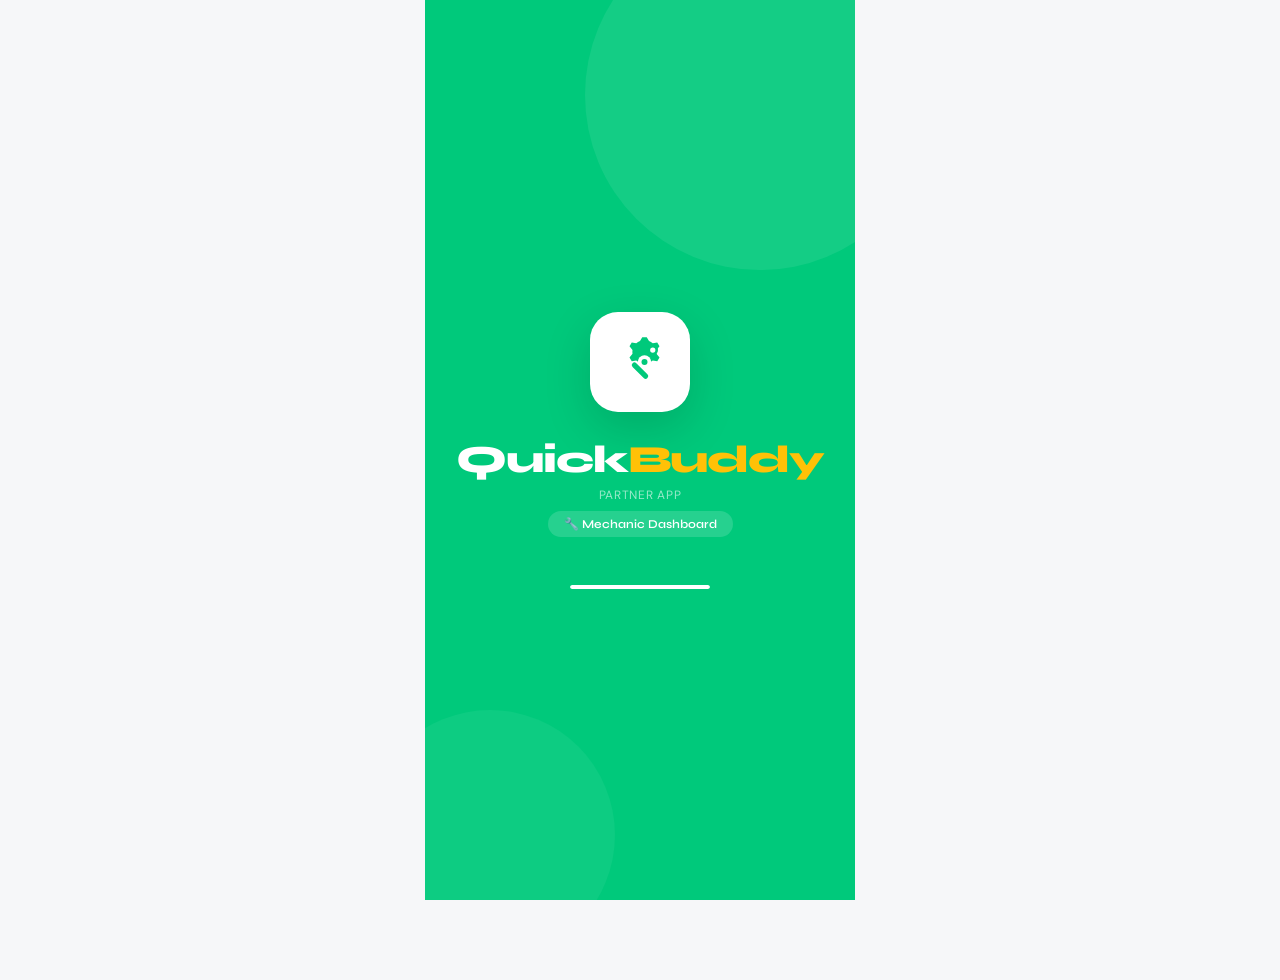
<file: mechanic.html>
<!DOCTYPE html>
<html lang="en">
<head>
<meta charset="UTF-8"/>
<meta name="viewport" content="width=device-width,initial-scale=1.0"/>
<title>QuickBuddy Partner — Mechanic App</title>
<link rel="icon" type="image/svg+xml" href="data:image/svg+xml,%3Csvg xmlns='http://www.w3.org/2000/svg' viewBox='0 0 64 64'%3E%3Crect width='64' height='64' rx='16' fill='%2300C97B'/%3E%3Cpath d='M40 10l-2.5-4h-5L30 10a14 14 0 0 0-4 2.5l-5-.8-2.5 4.3 3.2 4A14 14 0 0 0 21 24a14 14 0 0 0 .2 4l-3.2 4 2.5 4.3 5-.8A14 14 0 0 0 30 38l2.5 4h5L40 38a14 14 0 0 0 4-2.5l5 .8 2.5-4.3-3.2-4A14 14 0 0 0 48.5 24a14 14 0 0 0-.2-4l3.2-4-2.5-4.3-5 .8A14 14 0 0 0 40 10z' fill='%23fff'/%3E%3Ccircle cx='37' cy='24' r='6' fill='%2300C97B'/%3E%3Crect x='24' y='30' width='20' height='5' rx='2.5' transform='rotate(45 34 32.5)' fill='%23fff'/%3E%3C/svg%3E"/>
<link rel="preconnect" href="https://fonts.googleapis.com"/>
<link href="https://fonts.googleapis.com/css2?family=Syne:wght@600;700;800&family=DM+Sans:wght@400;500;600&display=swap" rel="stylesheet"/>
<style>
*,*::before,*::after{box-sizing:border-box;margin:0;padding:0}
:root{
  --g:#00C97B;--gd:#00A865;--gl:#E6FBF2;
  --y:#FFC107;--yl:#FFF8E1;
  --blk:#111;--blk2:#1E1E1E;--blk3:#2C2C2C;
  --red:#FF4444;--redl:#FFF0F0;
  --bg:#F6F7F9;--card:#fff;
  --mute:#888;--border:#EBEBEB;
  --r:14px;--rlg:20px;
}
body{font-family:'DM Sans',sans-serif;background:var(--bg);color:var(--blk);max-width:430px;margin:0 auto;min-height:100vh;overflow-x:hidden;padding-bottom:80px}
.screen{display:none}.screen.active{display:block;animation:up .3s ease}
@keyframes up{from{opacity:0;transform:translateY(10px)}to{opacity:1;transform:translateY(0)}}
.page{display:none;animation:up .25s ease}.page.active{display:block}

/* ══ SPLASH ══ */
.splash{min-height:100vh;background:var(--g);display:flex;flex-direction:column;align-items:center;justify-content:center;position:relative;overflow:hidden}
.splash::before{content:'';position:absolute;width:350px;height:350px;border-radius:50%;background:rgba(255,255,255,.08);top:-80px;right:-80px}
.splash::after{content:'';position:absolute;width:250px;height:250px;border-radius:50%;background:rgba(255,255,255,.05);bottom:-60px;left:-60px}
.sp-icon{width:100px;height:100px;background:#fff;border-radius:28px;display:flex;align-items:center;justify-content:center;margin-bottom:24px;box-shadow:0 16px 48px rgba(0,0,0,.15);animation:pop .5s ease}
@keyframes pop{from{transform:scale(.7);opacity:0}to{transform:scale(1);opacity:1}}
.sp-icon svg{width:60px;height:60px}
.sp-name{font-family:'Syne',sans-serif;font-size:2.4rem;font-weight:800;color:#fff;letter-spacing:-.03em;margin-bottom:4px}
.sp-name span{color:var(--y)}
.sp-sub{font-size:12px;color:rgba(255,255,255,.6);letter-spacing:.06em;text-transform:uppercase;margin-bottom:8px}
.sp-badge{background:rgba(255,255,255,.15);color:#fff;font-size:12px;font-weight:600;padding:6px 16px;border-radius:999px;margin-bottom:48px;font-family:'Syne',sans-serif}
.sp-bar-w{width:140px;height:4px;background:rgba(255,255,255,.2);border-radius:2px;overflow:hidden}
.sp-bar{height:100%;width:0;background:#fff;border-radius:2px;animation:ld 2s ease forwards}
@keyframes ld{0%{width:0}60%{width:70%}100%{width:100%}}

/* ══ AUTH ══ */
.auth-scr{min-height:100vh;background:var(--blk);display:flex;flex-direction:column}
.auth-tp{background:var(--g);padding:2.5rem 1.5rem 2.5rem;position:relative;overflow:hidden}
.auth-tp::after{content:'';position:absolute;width:220px;height:220px;border-radius:50%;background:rgba(255,255,255,.08);top:-50px;right:-50px}
.a-logo-row{display:flex;align-items:center;gap:14px;margin-bottom:20px}
.a-logo-box{width:56px;height:56px;background:#fff;border-radius:16px;display:flex;align-items:center;justify-content:center;flex-shrink:0;box-shadow:0 8px 24px rgba(0,0,0,.15)}
.a-logo-box svg{width:34px;height:34px}
.a-brand{font-family:'Syne',sans-serif;font-size:1.7rem;font-weight:800;color:#fff;letter-spacing:-.02em;line-height:1.1}
.a-brand span{color:var(--y)}
.a-tag{font-size:11px;color:rgba(255,255,255,.65);margin-top:3px}
.partner-badge{display:inline-flex;align-items:center;gap:6px;background:rgba(255,255,255,.15);color:#fff;font-family:'Syne',sans-serif;font-size:12px;font-weight:700;padding:7px 14px;border-radius:999px;margin-bottom:12px}
.auth-bt{background:var(--bg);border-radius:28px 28px 0 0;padding:2rem 1.5rem;flex:1;margin-top:-16px}
.auth-tab-r{display:grid;grid-template-columns:1fr 1fr;background:#E5E7EB;border-radius:12px;padding:3px;margin-bottom:1.75rem;gap:3px}
.atab{padding:10px;text-align:center;font-family:'Syne',sans-serif;font-weight:700;font-size:13px;color:var(--mute);cursor:pointer;border-radius:10px;border:none;background:transparent;transition:all .2s}
.atab.on{background:var(--card);color:var(--blk);box-shadow:0 2px 10px rgba(0,0,0,.1)}
.fgrp{margin-bottom:14px}
.fgrp label{display:block;font-family:'Syne',sans-serif;font-size:10px;font-weight:700;color:var(--mute);letter-spacing:.08em;text-transform:uppercase;margin-bottom:6px}
.fgrp input,.fgrp select{width:100%;padding:13px 14px;border-radius:var(--r);border:1.5px solid var(--border);background:var(--card);font-family:'DM Sans',sans-serif;font-size:14px;color:var(--blk);outline:none;transition:border-color .2s,box-shadow .2s;appearance:none}
.fgrp input:focus,.fgrp select:focus{border-color:var(--g);box-shadow:0 0 0 3px rgba(0,201,123,.15)}
.fgrp input::placeholder{color:#C5C5C5}
.frow2{display:grid;grid-template-columns:1fr 1fr;gap:10px}
.pass-wrap{position:relative}.pass-wrap input{padding-right:44px}
.eye{position:absolute;right:14px;top:50%;transform:translateY(-50%);cursor:pointer;font-size:16px}
.spec-chips{display:flex;gap:7px;flex-wrap:wrap;margin-top:6px}
.sp-chip{font-size:12px;font-weight:500;padding:6px 12px;border-radius:999px;background:var(--card);border:1.5px solid var(--border);color:var(--blk);cursor:pointer;font-family:'DM Sans',sans-serif;transition:all .15s}
.sp-chip:hover{border-color:var(--g)}
.sp-chip.on{background:var(--g);border-color:var(--g);color:#fff;font-weight:600}
.btn-g{width:100%;padding:15px;background:var(--g);color:#fff;border:none;border-radius:var(--r);font-family:'Syne',sans-serif;font-weight:800;font-size:15px;cursor:pointer;box-shadow:0 6px 20px rgba(0,201,123,.3);transition:transform .15s,opacity .15s}
.btn-g:active{transform:scale(.97)}
.btn-g:disabled{opacity:.4;cursor:not-allowed;box-shadow:none}
.btn-outline{width:100%;padding:13px;background:transparent;color:var(--blk);border:1.5px solid var(--border);border-radius:var(--r);font-family:'Syne',sans-serif;font-weight:700;font-size:14px;cursor:pointer}
.btn-red{width:100%;padding:13px;background:var(--redl);color:var(--red);border:1.5px solid #FFD0D0;border-radius:var(--r);font-family:'Syne',sans-serif;font-weight:700;font-size:13px;cursor:pointer}
.auth-or{display:flex;justify-content:space-between;align-items:center;margin-top:14px;font-size:13px;color:var(--mute)}
.alink{color:var(--g);font-weight:600;cursor:pointer;font-family:'Syne',sans-serif}
.sub-note{font-size:11px;color:var(--mute);text-align:center;margin-top:8px;line-height:1.5}

/* ══ TOPBAR ══ */
.topbar{background:var(--blk);padding:12px 16px;display:flex;align-items:center;justify-content:space-between;position:sticky;top:0;z-index:100;box-shadow:0 2px 20px rgba(0,0,0,.4)}
.tb-l{display:flex;align-items:center;gap:10px}
.tb-logo{width:36px;height:36px;background:var(--g);border-radius:10px;display:flex;align-items:center;justify-content:center;flex-shrink:0}
.tb-logo svg{width:22px;height:22px}
.tb-brand{font-family:'Syne',sans-serif;font-weight:800;font-size:17px;color:#fff;letter-spacing:-.02em;line-height:1}
.tb-brand span{color:var(--y)}
.tb-sub{font-size:10px;color:#666;margin-top:1px}
.tb-r{display:flex;align-items:center;gap:10px}
.online-pill{display:flex;align-items:center;gap:6px;background:#1E1E1E;border-radius:999px;padding:6px 12px;border:1px solid #333}
.op-dot{width:8px;height:8px;border-radius:50%;background:var(--g);animation:blink 2s ease infinite}
@keyframes blink{0%,100%{opacity:1}50%{opacity:.3}}
.op-txt{font-family:'Syne',sans-serif;font-size:11px;font-weight:700;color:#fff}
.u-av{width:34px;height:34px;border-radius:50%;background:var(--g);display:flex;align-items:center;justify-content:center;font-family:'Syne',sans-serif;font-size:13px;font-weight:800;color:#fff;cursor:pointer}

/* DROPDOWN */
.drop-m{position:absolute;right:16px;top:62px;background:var(--card);border-radius:var(--r);border:1.5px solid var(--border);box-shadow:0 12px 40px rgba(0,0,0,.15);z-index:200;min-width:190px;display:none;animation:up .2s ease;overflow:hidden}
.drop-m.open{display:block}
.dh{background:var(--blk);padding:14px 16px;display:flex;align-items:center;gap:10px}
.dh-av{width:36px;height:36px;border-radius:50%;background:var(--g);display:flex;align-items:center;justify-content:center;font-family:'Syne',sans-serif;font-size:13px;font-weight:800;color:#fff;flex-shrink:0}
.dh-nm{font-family:'Syne',sans-serif;font-size:13px;font-weight:700;color:#fff}
.dh-ph{font-size:11px;color:#888;margin-top:2px}
.di{padding:13px 16px;font-size:13px;font-weight:500;color:var(--blk);cursor:pointer;display:flex;align-items:center;gap:9px;border-bottom:1px solid var(--border);transition:background .15s}
.di:last-child{border-bottom:none}
.di:hover{background:var(--bg)}
.di.red{color:var(--red)}

/* ══ PAGES ══ */
.ph{display:flex;align-items:center;gap:10px;padding:14px 16px;background:var(--card);border-bottom:1px solid var(--border);position:sticky;top:62px;z-index:50}
.bk-btn{width:36px;height:36px;border-radius:50%;background:var(--bg);border:none;font-size:16px;cursor:pointer;display:flex;align-items:center;justify-content:center}
.ph-t{font-family:'Syne',sans-serif;font-size:16px;font-weight:800;color:var(--blk);flex:1}
.ph-b{background:var(--g);color:#fff;font-size:11px;font-weight:700;padding:4px 10px;border-radius:999px;font-family:'Syne',sans-serif}

/* DASHBOARD */
.sec-h{display:flex;justify-content:space-between;align-items:center;padding:16px 16px 8px}
.sec-t{font-family:'Syne',sans-serif;font-size:15px;font-weight:800;color:var(--blk)}
.sec-l{font-size:12px;color:var(--g);font-weight:600;cursor:pointer;font-family:'Syne',sans-serif}

/* EARN CARD */
.earn-card{margin:16px;background:var(--blk);border-radius:var(--rlg);padding:20px;position:relative;overflow:hidden}
.earn-card::before{content:'';position:absolute;width:180px;height:180px;border-radius:50%;background:rgba(0,201,123,.08);top:-60px;right:-40px}
.earn-row{display:flex;justify-content:space-around;align-items:center}
.earn-item{text-align:center}
.earn-lbl{font-size:10px;color:#888;font-family:'Syne',sans-serif;letter-spacing:.06em;text-transform:uppercase;margin-bottom:6px}
.earn-val{font-family:'Syne',sans-serif;font-size:26px;font-weight:800;color:#fff}
.earn-val span{font-size:14px;color:var(--g)}
.earn-sub{font-size:11px;color:var(--g);font-weight:600;margin-top:3px}
.earn-div{width:1px;height:40px;background:#333}
.toggle-row{display:flex;align-items:center;justify-content:space-between;margin-top:16px;padding-top:16px;border-top:1px solid #2C2C2C}
.toggle-lbl{font-family:'Syne',sans-serif;font-size:13px;font-weight:700;color:#ccc}
.toggle-sw{width:48px;height:26px;background:var(--g);border-radius:13px;position:relative;cursor:pointer;transition:background .2s}
.toggle-sw.off{background:#444}
.toggle-knob{position:absolute;width:20px;height:20px;background:#fff;border-radius:50%;top:3px;left:3px;transition:left .2s;box-shadow:0 2px 4px rgba(0,0,0,.2)}
.toggle-sw.off .toggle-knob{left:25px}

/* NEW REQUEST CARD */
.req-card{margin:0 16px 12px;background:var(--blk);border-radius:var(--rlg);padding:16px;border-left:4px solid var(--y);animation:slideIn .3s ease}
@keyframes slideIn{from{opacity:0;transform:translateX(-8px)}to{opacity:1;transform:translateX(0)}}
.req-badge-row{display:flex;align-items:center;gap:8px;margin-bottom:12px}
.req-live{background:var(--red);color:#fff;font-size:9px;font-weight:700;padding:3px 8px;border-radius:999px;font-family:'Syne',sans-serif;animation:blink2 1s step-start infinite;letter-spacing:.05em}
@keyframes blink2{50%{opacity:0}}
.req-dist-tag{background:#2C2C2C;color:#ccc;font-size:11px;font-weight:600;padding:3px 10px;border-radius:999px;font-family:'Syne',sans-serif}
.req-title{font-family:'Syne',sans-serif;font-size:16px;font-weight:800;color:#fff;margin-bottom:5px}
.req-loc{font-size:12px;color:#888;margin-bottom:2px}
.req-time{font-size:11px;color:var(--y);font-weight:600;margin-bottom:12px;font-family:'Syne',sans-serif}
.req-earn-row{background:#1E1E1E;border-radius:10px;padding:10px 14px;display:flex;justify-content:space-between;align-items:center;margin-bottom:14px}
.rel-lbl{font-size:11px;color:#888}
.rel-val{font-family:'Syne',sans-serif;font-size:18px;font-weight:800;color:var(--g)}
.req-btns{display:flex;gap:10px}
.rbtn-acc{flex:2;padding:13px;background:var(--g);color:#fff;border:none;border-radius:var(--r);font-family:'Syne',sans-serif;font-size:14px;font-weight:800;cursor:pointer;box-shadow:0 4px 16px rgba(0,201,123,.3);transition:transform .1s}
.rbtn-acc:active{transform:scale(.97)}
.rbtn-dec{flex:1;padding:13px;background:#2C2C2C;color:#888;border:none;border-radius:var(--r);font-family:'Syne',sans-serif;font-size:13px;font-weight:600;cursor:pointer}

/* JOB IN PROGRESS */
.job-prog-card{margin:0 16px 12px;background:var(--blk);border-radius:var(--rlg);padding:16px;border-left:4px solid var(--g)}
.jp-row{display:flex;align-items:center;gap:12px;margin-bottom:14px}
.jp-av{width:44px;height:44px;border-radius:14px;background:#1E1E1E;display:flex;align-items:center;justify-content:center;font-size:22px;flex-shrink:0}
.jp-info{flex:1}
.jp-title{font-family:'Syne',sans-serif;font-size:14px;font-weight:800;color:#fff;margin-bottom:3px}
.jp-loc{font-size:12px;color:#888}
.jp-call{width:42px;height:42px;background:var(--gl);border-radius:50%;display:flex;align-items:center;justify-content:center;font-size:18px;cursor:pointer;flex-shrink:0}
.jp-pbar{height:6px;background:#2C2C2C;border-radius:999px;overflow:hidden;margin-bottom:6px}
.jp-pbar-fill{height:100%;background:linear-gradient(90deg,var(--g),#00E68A);border-radius:999px;transition:width .4s ease;width:0}
.jp-msg{font-size:12px;color:#888;text-align:center}
.jp-done-btn{width:100%;margin-top:10px;padding:13px;background:var(--y);color:var(--blk);border:none;border-radius:var(--r);font-family:'Syne',sans-serif;font-size:14px;font-weight:800;cursor:pointer}

/* RECENT JOBS */
.job-row{display:flex;align-items:center;gap:12px;padding:13px 16px;border-bottom:1px solid var(--border);background:var(--card)}
.job-row:last-child{border-bottom:none}
.jr-icon{width:42px;height:42px;border-radius:13px;display:flex;align-items:center;justify-content:center;font-size:20px;flex-shrink:0}
.jr-info{flex:1}
.jr-name{font-size:13px;font-weight:600;color:var(--blk);margin-bottom:2px}
.jr-loc{font-size:11px;color:var(--mute)}
.jr-amt{font-family:'Syne',sans-serif;font-size:15px;font-weight:800;color:var(--g)}
.jr-done{font-size:10px;color:var(--g);font-weight:600;font-family:'Syne',sans-serif;background:var(--gl);padding:3px 8px;border-radius:6px}

/* PROFILE CARD */
.prof-card{margin:16px;background:var(--card);border-radius:var(--rlg);border:1.5px solid var(--border);padding:18px}
.pc-row{display:flex;align-items:center;gap:14px;margin-bottom:16px}
.pc-av{width:60px;height:60px;border-radius:18px;background:var(--g);display:flex;align-items:center;justify-content:center;font-family:'Syne',sans-serif;font-size:22px;font-weight:800;color:#fff;flex-shrink:0}
.pc-name{font-family:'Syne',sans-serif;font-size:17px;font-weight:800;color:var(--blk)}
.pc-spec{font-size:12px;color:var(--mute);margin-top:3px}
.pc-ver{display:inline-flex;align-items:center;gap:5px;font-size:11px;font-weight:600;color:#00875A;background:var(--gl);padding:3px 10px;border-radius:6px;margin-top:5px;font-family:'Syne',sans-serif}
.pc-stats{display:grid;grid-template-columns:repeat(3,1fr);gap:0;border-radius:var(--r);overflow:hidden;border:1px solid var(--border)}
.pc-stat{padding:12px;text-align:center;background:var(--bg)}
.pc-stat:not(:last-child){border-right:1px solid var(--border)}
.pcs-val{font-family:'Syne',sans-serif;font-size:16px;font-weight:800;color:var(--blk)}
.pcs-lbl{font-size:10px;color:var(--mute);margin-top:3px}

/* BOTTOM NAV */
.bnav{position:fixed;bottom:0;left:50%;transform:translateX(-50%);width:100%;max-width:430px;background:var(--card);border-top:1px solid var(--border);display:flex;align-items:center;padding:8px 0;z-index:100;box-shadow:0 -4px 20px rgba(0,0,0,.08)}
.bn-item{flex:1;display:flex;flex-direction:column;align-items:center;gap:3px;cursor:pointer;padding:4px 0}
.bn-icon{font-size:20px;line-height:1}
.bn-lbl{font-family:'Syne',sans-serif;font-size:9px;font-weight:700;color:var(--mute);letter-spacing:.03em}
.bn-item.on .bn-lbl{color:var(--blk)}
.bn-item.on .bn-icon{filter:none}
</style>
</head>
<body>

<!-- SPLASH -->
<div id="s-sp" class="screen active">
<div class="splash">
  <div class="sp-icon">
    <svg viewBox="0 0 80 80" xmlns="http://www.w3.org/2000/svg">
      <path d="M52 12l-3-5h-6l-3 5a17 17 0 0 0-5 3l-6-1-3 5 4 5a17 17 0 0 0 0 5l-4 5 3 5 6-1a17 17 0 0 0 5 3l3 5h6l3-5a17 17 0 0 0 5-3l6 1 3-5-4-5a17 17 0 0 0 0-5l4-5-3-5-6 1a17 17 0 0 0-5-3z" fill="#00C97B"/>
      <circle cx="46" cy="40" r="9" fill="#fff"/>
      <circle cx="46" cy="40" r="4" fill="#00C97B"/>
      <rect x="26" y="48" width="28" height="7" rx="3.5" transform="rotate(45 40 51.5)" fill="#00C97B"/>
      <circle cx="57" cy="24" r="7" fill="#00C97B"/>
      <circle cx="57" cy="24" r="3.5" fill="#fff"/>
    </svg>
  </div>
  <div class="sp-name">Quick<span>Buddy</span></div>
  <div class="sp-sub">Partner App</div>
  <div class="sp-badge">🔧 Mechanic Dashboard</div>
  <div class="sp-bar-w"><div class="sp-bar"></div></div>
</div>
</div>

<!-- AUTH -->
<div id="s-auth" class="screen">
<div class="auth-scr">
  <div class="auth-tp">
    <div class="a-logo-row">
      <div class="a-logo-box">
        <svg viewBox="0 0 80 80" xmlns="http://www.w3.org/2000/svg">
          <path d="M52 12l-3-5h-6l-3 5a17 17 0 0 0-5 3l-6-1-3 5 4 5a17 17 0 0 0 0 5l-4 5 3 5 6-1a17 17 0 0 0 5 3l3 5h6l3-5a17 17 0 0 0 5-3l6 1 3-5-4-5a17 17 0 0 0 0-5l4-5-3-5-6 1a17 17 0 0 0-5-3z" fill="#00C97B"/>
          <circle cx="46" cy="40" r="9" fill="#fff"/>
          <circle cx="46" cy="40" r="4" fill="#00C97B"/>
          <rect x="26" y="48" width="28" height="7" rx="3.5" transform="rotate(45 40 51.5)" fill="#00C97B"/>
        </svg>
      </div>
      <div>
        <div class="a-brand">Quick<span>Buddy</span></div>
        <div class="a-tag">Mechanic Partner Portal</div>
      </div>
    </div>
    <div class="partner-badge">🔧 Partner Registration</div>
    <div style="font-size:13px;color:rgba(255,255,255,.65);line-height:1.6">Register once. Get jobs near you. Earn every day — only registered mechanics get notifications.</div>
  </div>
  <div class="auth-bt">
    <div class="auth-tab-r">
      <button class="atab on" id="tl" onclick="stab('l')">Login</button>
      <button class="atab" id="tr" onclick="stab('r')">Register</button>
    </div>
    <!-- LOGIN -->
    <div id="fl">
      <div class="fgrp"><label>Phone or Email</label><input type="text" id="li" placeholder="Enter phone or email" oninput="chkLg()"/></div>
      <div class="fgrp"><label>Password</label><div class="pass-wrap"><input type="password" id="lp" placeholder="Password" oninput="chkLg()"/><span class="eye" onclick="tpw('lp',this)">👁</span></div></div>
      <button class="btn-g" id="bl" onclick="doLg()" disabled style="margin-bottom:10px">Login as Mechanic</button>
      <div class="auth-or"><span>No account?</span><span class="alink" onclick="stab('r')">Register free →</span></div>
    </div>
    <!-- REGISTER -->
    <div id="fr" style="display:none">
      <div class="frow2">
        <div class="fgrp"><label>First Name</label><input type="text" id="rfn" placeholder="First" oninput="chkRg()"/></div>
        <div class="fgrp"><label>Last Name</label><input type="text" id="rln" placeholder="Last" oninput="chkRg()"/></div>
      </div>
      <div class="fgrp"><label>Phone Number</label><input type="tel" id="rph" placeholder="10-digit mobile" maxlength="10" oninput="chkRg()"/></div>
      <div class="fgrp"><label>City / Area</label><input type="text" id="rct" placeholder="e.g. Ludhiana, Model Town" oninput="chkRg()"/></div>
      <div class="fgrp"><label>Specialization</label>
        <div class="spec-chips">
          <span class="sp-chip" onclick="pickSpec(this)">⚡ EV</span>
          <span class="sp-chip" onclick="pickSpec(this)">🏍️ Bike</span>
          <span class="sp-chip" onclick="pickSpec(this)">🚗 Car</span>
          <span class="sp-chip" onclick="pickSpec(this)">🛵 Scooter</span>
          <span class="sp-chip" onclick="pickSpec(this)">🔧 General</span>
          <span class="sp-chip" onclick="pickSpec(this)">🚛 Truck</span>
        </div>
      </div>
      <div class="fgrp"><label>Experience (years)</label><input type="number" id="rexp" placeholder="e.g. 5" oninput="chkRg()"/></div>
      <div class="fgrp"><label>Password</label><div class="pass-wrap"><input type="password" id="rpw" placeholder="Min 6 characters" oninput="chkRg()"/><span class="eye" onclick="tpw('rpw',this)">👁</span></div></div>
      <button class="btn-g" id="br" onclick="doRg()" disabled style="margin-bottom:8px">Register — ₹299/month</button>
      <div class="sub-note">After registration, you'll appear in user searches and receive job notifications.</div>
      <div class="auth-or" style="margin-top:10px"><span>Have account?</span><span class="alink" onclick="stab('l')">Login →</span></div>
    </div>
  </div>
</div>
</div>

<!-- MAIN APP -->
<div id="s-app" class="screen">

  <!-- TOPBAR -->
  <div class="topbar">
    <div class="tb-l">
      <div class="tb-logo">
        <svg viewBox="0 0 80 80" xmlns="http://www.w3.org/2000/svg">
          <path d="M52 12l-3-5h-6l-3 5a17 17 0 0 0-5 3l-6-1-3 5 4 5a17 17 0 0 0 0 5l-4 5 3 5 6-1a17 17 0 0 0 5 3l3 5h6l3-5a17 17 0 0 0 5-3l6 1 3-5-4-5a17 17 0 0 0 0-5l4-5-3-5-6 1a17 17 0 0 0-5-3z" fill="#fff"/>
          <circle cx="46" cy="40" r="9" fill="#00C97B"/>
          <circle cx="46" cy="40" r="4" fill="#fff"/>
          <rect x="26" y="48" width="28" height="7" rx="3.5" transform="rotate(45 40 51.5)" fill="#fff"/>
        </svg>
      </div>
      <div>
        <div class="tb-brand">Quick<span>Buddy</span></div>
        <div class="tb-sub">Partner Dashboard</div>
      </div>
    </div>
    <div class="tb-r">
      <div class="online-pill" id="op-pill">
        <div class="op-dot" id="op-dot"></div>
        <span class="op-txt" id="op-txt">Online</span>
      </div>
      <div class="u-av" id="m-av" onclick="togMnu()">M</div>
    </div>
  </div>

  <!-- DROPDOWN -->
  <div class="drop-m" id="dmnu">
    <div class="dh">
      <div class="dh-av" id="dav">M</div>
      <div><div class="dh-nm" id="dnm">Mechanic</div><div class="dh-ph" id="dph">+91 XXXXXXXXXX</div></div>
    </div>
    <div class="di" onclick="clsMnu()">👤 My Profile</div>
    <div class="di" onclick="clsMnu()">📊 Earnings Report</div>
    <div class="di" onclick="clsMnu()">💬 Support</div>
    <div class="di" onclick="clsMnu()">⚙️ Settings</div>
    <div class="drop-sep"></div>
    <div class="di red" onclick="doLout()">🚪 Logout</div>
  </div>

  <!-- DASHBOARD PAGE -->
  <div id="p-dash" class="page active">

    <!-- EARN CARD -->
    <div class="earn-card">
      <div class="earn-row">
        <div class="earn-item">
          <div class="earn-lbl">Today's Earnings</div>
          <div class="earn-val">₹<span id="earn-val">1,240</span></div>
          <div class="earn-sub">+₹450 last job</div>
        </div>
        <div class="earn-div"></div>
        <div class="earn-item">
          <div class="earn-lbl">Jobs Done</div>
          <div class="earn-val" id="jobs-val">4</div>
          <div class="earn-sub">Today</div>
        </div>
        <div class="earn-div"></div>
        <div class="earn-item">
          <div class="earn-lbl">Rating</div>
          <div class="earn-val">4.8</div>
          <div class="earn-sub">⭐ 142 reviews</div>
        </div>
      </div>
      <div class="toggle-row">
        <span class="toggle-lbl" id="tog-lbl">Available for jobs</span>
        <div class="toggle-sw" id="tog-sw" onclick="togAvail()">
          <div class="toggle-knob"></div>
        </div>
      </div>
    </div>

    <!-- NEW REQUEST (hidden by default) -->
    <div id="new-req" style="display:none">
      <div class="req-card">
        <div class="req-badge-row">
          <span class="req-live">● LIVE</span>
          <span class="req-dist-tag">📍 1.2 km away</span>
        </div>
        <div class="req-title" id="rq-title">Battery Dead — EV Scooter</div>
        <div class="req-loc" id="rq-loc">GT Road, near Sarabha Nagar, Ludhiana</div>
        <div class="req-time" id="rq-time">11:22 PM · Urgent</div>
        <div class="req-earn-row">
          <div><div class="rel-lbl">Estimated earning</div></div>
          <div class="rel-val">₹90–₹200</div>
        </div>
        <div class="req-btns">
          <button class="rbtn-acc" onclick="acceptJob()">✅ Accept Job</button>
          <button class="rbtn-dec" onclick="declineJob()">Decline</button>
        </div>
      </div>
    </div>

    <!-- JOB IN PROGRESS -->
    <div id="job-prog" style="display:none">
      <div class="job-prog-card">
        <div style="font-family:'Syne',sans-serif;font-size:10px;font-weight:700;color:#888;letter-spacing:.08em;text-transform:uppercase;margin-bottom:10px">Job In Progress</div>
        <div class="jp-row">
          <div class="jp-av">👤</div>
          <div class="jp-info">
            <div class="jp-title" id="jp-title">User · Battery Dead</div>
            <div class="jp-loc" id="jp-loc">GT Road, Ludhiana</div>
          </div>
          <div class="jp-call" onclick="alert('Calling user...')">📞</div>
        </div>
        <div class="jp-pbar"><div class="jp-pbar-fill" id="jp-fill"></div></div>
        <div class="jp-msg" id="jp-msg">Heading to user location...</div>
        <button class="jp-done-btn" id="jp-done" style="display:none" onclick="completeJob()">Mark Job Complete ✅</button>
      </div>
    </div>

    <!-- RECENT JOBS -->
    <div class="sec-h"><div class="sec-t">Recent Jobs</div><span class="sec-l">See all</span></div>
    <div style="background:var(--card);border-radius:var(--rlg);margin:0 16px;border:1.5px solid var(--border);overflow:hidden">
      <div class="job-row">
        <div class="jr-icon" style="background:#FFF8E1">🔋</div>
        <div class="jr-info"><div class="jr-name">Battery Issue — Car</div><div class="jr-loc">Model Town · 8:30 PM</div></div>
        <div style="text-align:right"><div class="jr-amt">₹350</div><div class="jr-done">Done ✓</div></div>
      </div>
      <div class="job-row">
        <div class="jr-icon" style="background:#E6FBF2">⚡</div>
        <div class="jr-info"><div class="jr-name">EV Battery Check</div><div class="jr-loc">BRS Nagar · 6:00 PM</div></div>
        <div style="text-align:right"><div class="jr-amt">₹450</div><div class="jr-done">Done ✓</div></div>
      </div>
      <div class="job-row">
        <div class="jr-icon" style="background:#FFF0F0">🔧</div>
        <div class="jr-info"><div class="jr-name">Puncture Fix — Bike</div><div class="jr-loc">Civil Lines · 3:00 PM</div></div>
        <div style="text-align:right"><div class="jr-amt">₹200</div><div class="jr-done">Done ✓</div></div>
      </div>
      <div class="job-row">
        <div class="jr-icon" style="background:#EEF2FF">⚙️</div>
        <div class="jr-info"><div class="jr-name">Engine Repair</div><div class="jr-loc">Dugri · 11:00 AM</div></div>
        <div style="text-align:right"><div class="jr-amt">₹240</div><div class="jr-done">Done ✓</div></div>
      </div>
    </div>
    <div style="height:20px"></div>
  </div>

  <!-- PROFILE PAGE -->
  <div id="p-prof" class="page" style="display:none">
    <div class="sec-h" style="padding-top:20px"><div class="sec-t">My Profile</div></div>
    <div class="prof-card">
      <div class="pc-row">
        <div class="pc-av" id="pc-av">M</div>
        <div>
          <div class="pc-name" id="pc-nm">Mechanic Name</div>
          <div class="pc-spec" id="pc-sp">General Mechanic</div>
          <div class="pc-ver">✅ Verified Partner</div>
        </div>
      </div>
      <div class="pc-stats">
        <div class="pc-stat"><div class="pcs-val" id="pc-jobs">4</div><div class="pcs-lbl">Jobs Today</div></div>
        <div class="pc-stat"><div class="pcs-val">4.8⭐</div><div class="pcs-lbl">Rating</div></div>
        <div class="pc-stat"><div class="pcs-val" id="pc-earn">₹1,240</div><div class="pcs-lbl">Today</div></div>
      </div>
    </div>
    <div style="margin:0 16px">
      <button class="btn-outline" style="margin-bottom:10px" onclick="clsMnu()">✏️ Edit Profile</button>
      <button class="btn-red" onclick="doLout()">🚪 Logout</button>
    </div>
  </div>

  <!-- BOTTOM NAV -->
  <div class="bnav">
    <div class="bn-item on" onclick="bnv(this,'p-dash')"><div class="bn-icon">🏠</div><div class="bn-lbl">Dashboard</div></div>
    <div class="bn-item" onclick="bnv(this,null)"><div class="bn-icon">📋</div><div class="bn-lbl">Jobs</div></div>
    <div class="bn-item" onclick="bnv(this,null)"><div class="bn-icon">💰</div><div class="bn-lbl">Earnings</div></div>
    <div class="bn-item" onclick="bnv(this,'p-prof')"><div class="bn-icon">👤</div><div class="bn-lbl">Profile</div></div>
  </div>
</div>

<script>
var M={name:'Mechanic',init:'M',phone:'',spec:'General'};
var isOn=true,jobInt=null,isReg=false;

setTimeout(function(){var sv=localStorage.getItem('qb_mech');if(sv){M=JSON.parse(sv);enterApp();}else showScr('s-auth');},2300);

function showScr(id){document.querySelectorAll('.screen').forEach(function(s){s.classList.remove('active');});document.getElementById(id).classList.add('active');}
function goPage(id){document.querySelectorAll('.page').forEach(function(p){p.style.display='none';p.classList.remove('active');});document.getElementById(id).style.display='block';document.getElementById(id).classList.add('active');}

/* Auth */
function stab(t){document.getElementById('tl').classList.toggle('on',t==='l');document.getElementById('tr').classList.toggle('on',t==='r');document.getElementById('fl').style.display=t==='l'?'':'none';document.getElementById('fr').style.display=t==='r'?'':'none';}
function tpw(id,el){var i=document.getElementById(id);i.type=i.type==='password'?'text':'password';el.textContent=i.type==='password'?'👁':'🙈';}
var selSpec='General';
function pickSpec(el){document.querySelectorAll('.sp-chip').forEach(function(c){c.classList.remove('on');});el.classList.add('on');selSpec=el.textContent.trim();chkRg();}
function chkLg(){var u=document.getElementById('li').value.trim(),p=document.getElementById('lp').value.trim();document.getElementById('bl').disabled=!(u.length>2&&p.length>=4);}
function chkRg(){var fn=document.getElementById('rfn').value.trim(),ph=document.getElementById('rph').value.trim(),ct=document.getElementById('rct').value.trim(),exp=document.getElementById('rexp').value.trim(),pw=document.getElementById('rpw').value.trim();document.getElementById('br').disabled=!(fn.length>1&&ph.length===10&&ct.length>2&&exp.length>0&&pw.length>=6&&selSpec);}

function doLg(){var u=document.getElementById('li').value.trim();var sv=localStorage.getItem('qb_mech');M=sv?JSON.parse(sv):{name:u.split('@')[0],init:u[0].toUpperCase(),phone:u,spec:'General'};enterApp();}
function doRg(){var fn=document.getElementById('rfn').value.trim(),ln=document.getElementById('rln').value.trim(),ph=document.getElementById('rph').value.trim();M={name:fn+(ln?' '+ln:''),init:fn[0].toUpperCase()+(ln?ln[0].toUpperCase():''),phone:'+91 '+ph,spec:selSpec};localStorage.setItem('qb_mech',JSON.stringify(M));enterApp();}
function enterApp(){
  showScr('s-app');goPage('p-dash');isReg=true;
  document.getElementById('m-av').textContent=M.init;
  document.getElementById('dav').textContent=M.init;
  document.getElementById('dnm').textContent=M.name;
  document.getElementById('dph').textContent=M.phone||'Partner';
  document.getElementById('pc-av').textContent=M.init;
  document.getElementById('pc-nm').textContent=M.name;
  document.getElementById('pc-sp').textContent=M.spec;
  listenReq();
}
function doLout(){clsMnu();localStorage.removeItem('qb_mech');localStorage.removeItem('qb_req');showScr('s-auth');}

/* Dropdown */
function togMnu(){document.getElementById('dmnu').classList.toggle('open');}
function clsMnu(){document.getElementById('dmnu').classList.remove('open');}
document.addEventListener('click',function(e){if(!e.target.closest('.u-av')&&!e.target.closest('.drop-m'))clsMnu();});

/* Toggle availability */
function togAvail(){
  isOn=!isOn;
  var sw=document.getElementById('tog-sw');
  var dot=document.getElementById('op-dot');
  var txt=document.getElementById('op-txt');
  var lbl=document.getElementById('tog-lbl');
  sw.classList.toggle('off',!isOn);
  dot.style.background=isOn?'var(--g)':'#555';
  txt.textContent=isOn?'Online':'Offline';
  lbl.textContent=isOn?'Available for jobs':'Not accepting jobs';
}

/* Nav */
function bnv(el,pg){document.querySelectorAll('.bn-item').forEach(function(b){b.classList.remove('on');});el.classList.add('on');if(pg)goPage(pg);}

/* Listen for requests */
function listenReq(){
  setInterval(function(){
    if(!isReg||!isOn)return;
    var d=localStorage.getItem('qb_req');
    if(!d)return;
    var r=JSON.parse(d);
    var req=document.getElementById('new-req');
    if(r.status==='pending'&&req.style.display==='none'&&document.getElementById('job-prog').style.display==='none'){
      document.getElementById('rq-title').textContent=(r.problem||'Breakdown')+' — '+(r.vehicle||'Vehicle');
      document.getElementById('rq-loc').textContent=r.location||'Nearby';
      document.getElementById('rq-time').textContent=(r.time||'')+'  · Urgent';
      req.style.display='block';
      document.getElementById('op-txt').textContent='New Job!';
      document.getElementById('op-dot').style.background=var_y||'#FFC107';
      document.getElementById('op-dot').style.background='#FFC107';
    }
    if(r.status==='completed'&&document.getElementById('job-prog').style.display==='block'){
      completeJob();
    }
  },1000);
}

function acceptJob(){
  document.getElementById('new-req').style.display='none';
  document.getElementById('job-prog').style.display='block';
  var d=localStorage.getItem('qb_req');
  if(d){var r=JSON.parse(d);document.getElementById('jp-title').textContent=r.user+' · '+(r.problem||'Job');document.getElementById('jp-loc').textContent=r.location||'Nearby';}
  document.getElementById('op-txt').textContent='On Job';
  startJobProgress();
}

function declineJob(){
  document.getElementById('new-req').style.display='none';
  document.getElementById('op-txt').textContent='Online';
  document.getElementById('op-dot').style.background='var(--g)';
  localStorage.removeItem('qb_req');
}

function startJobProgress(){
  var pct=0;
  var msgs=['Heading to user location...','Almost at location, 500m away!','Reached user. Starting repair...','Repair in progress...','Almost done!'];
  jobInt=setInterval(function(){
    pct=Math.min(pct+4,100);
    document.getElementById('jp-fill').style.width=pct+'%';
    document.getElementById('jp-msg').textContent=msgs[Math.min(Math.floor(pct/20),4)];
    if(pct>=100){clearInterval(jobInt);document.getElementById('jp-done').style.display='block';document.getElementById('jp-msg').textContent='Job complete! Mark as done.';}
  },400);
}

function completeJob(){
  clearInterval(jobInt);
  document.getElementById('job-prog').style.display='none';
  var ev=parseInt(document.getElementById('earn-val').textContent.replace(/,/g,''))||1240;
  ev+=450;document.getElementById('earn-val').textContent=ev.toLocaleString('en-IN');
  var jv=parseInt(document.getElementById('jobs-val').textContent)||4;
  jv++;document.getElementById('jobs-val').textContent=jv;
  document.getElementById('pc-jobs').textContent=jv;
  document.getElementById('pc-earn').textContent='₹'+ev.toLocaleString('en-IN');
  document.getElementById('op-txt').textContent='Online';
  document.getElementById('op-dot').style.background='var(--g)';
  localStorage.removeItem('qb_req');
}
</script>
</body>
</html>
</file>
